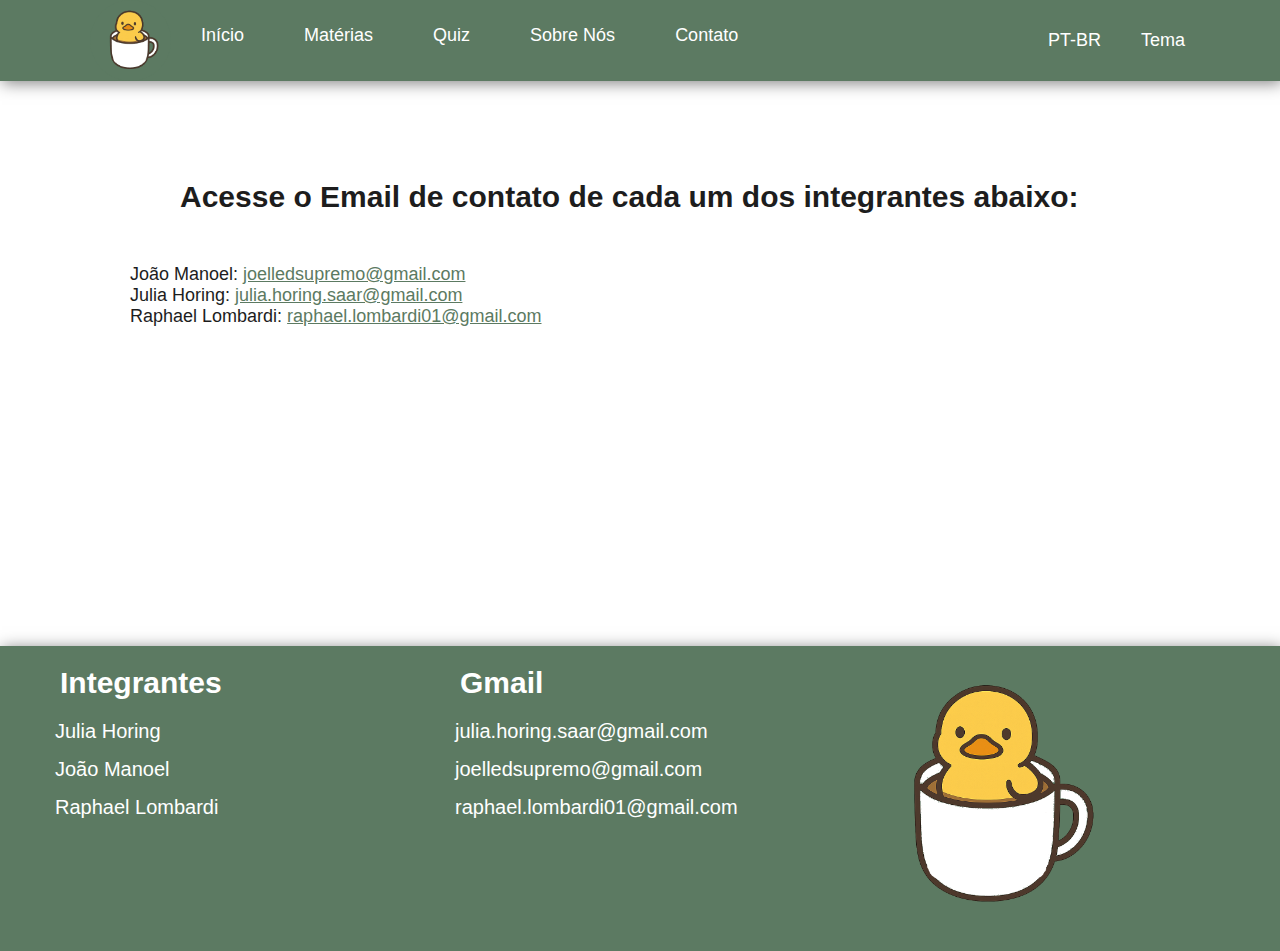
<file: contatos.html>
<!DOCTYPE html>
<html lang="en">
  <head>
    <meta charset="UTF-8" />
    <meta name="viewport" content="width=device-width, initial-scale=1.0" />
    <title>Duck Coffee Community</title>
    <link rel="stylesheet" href="css/style.css" />
    <link rel="icon" href="imagens/pato-em-pe.png">
  </head>
  <body>
    <div class="container">
      <header>
        <div class="header-container">
          <div class="header-container-content">
            <img id="patx" src="imagens/patx.png" alt="patx" />
            <div class="menu">
              <ul class="nav">
                <li class="menu-item"><a href="index.html" id="hmenuitem1">Início</a></li>
                <li class="menu-item"><a href="materias.html" id="hmenuitem2">Matérias</a></li>
                <li class="menu-item"><a href="quiz.html" id="hmenuitem3">Quiz</a></li>
                <li class="menu-item"><a href="sobreNos.html" id="hmenuitem4">Sobre Nós</a></li>
                <li class="menu-item"><a href="contatos.html" id="hmenuitem5">Contato</a></li>
              </ul>
              <ul class="options">
                <li class="menu-item"><button id="swap">PT-BR</button></li>
                <li class="modo-escuro"><button id="theme" >Tema</button></li>
              </ul>
            </div>
          </div>
        </div>
      </header>
      <div class="main-content">
        <main>
          <section class="commom-writing-content">
            <h2 class="sla" id="p68">Acesse o Email de contato de cada um dos integrantes abaixo:</h2>
            <div>
              <span>João Manoel: </span><a href="mailto:joelledsupremo">joelledsupremo@gmail.com</a>
              <br>
              <span>Julia Horing: </span><a href="mailto:julia.horing.saar@gmail.com">julia.horing.saar@gmail.com</a>
              <br>
              <span>Raphael Lombardi: </span><a href="mailto:raphael.lombardi01@gmail.com">raphael.lombardi01@gmail.com</a>
              <br><br><br><br><br><br><br><br><br><br>
            </div>
          </section>
        </main>
      </div>
      <footer>
        <div class="footer-conteiner">
            <div class="footer-content">
              <h2>Integrantes</h2>
              <ul>
                <li>Julia Horing</li>
                <li>João Manoel</li>
                <li>Raphael Lombardi</li>
              </ul>
            </div>
            <div class="footer-content">
              <h2>Gmail</h2>
              <ul>
                <li>julia.horing.saar@gmail.com</li>
                <li>joelledsupremo@gmail.com</li>
                <li>raphael.lombardi01@gmail.com</li>
              </ul>
            </div>
            <div class="footer-content">
              <img src="imagens/patx.png" alt="pato">
            </div>
        </div>
      </footer>
    </div>
    <script src="js/contato.js"></script>
    <script src="js/tema.js"></script>
  </body>
</html>
</file>
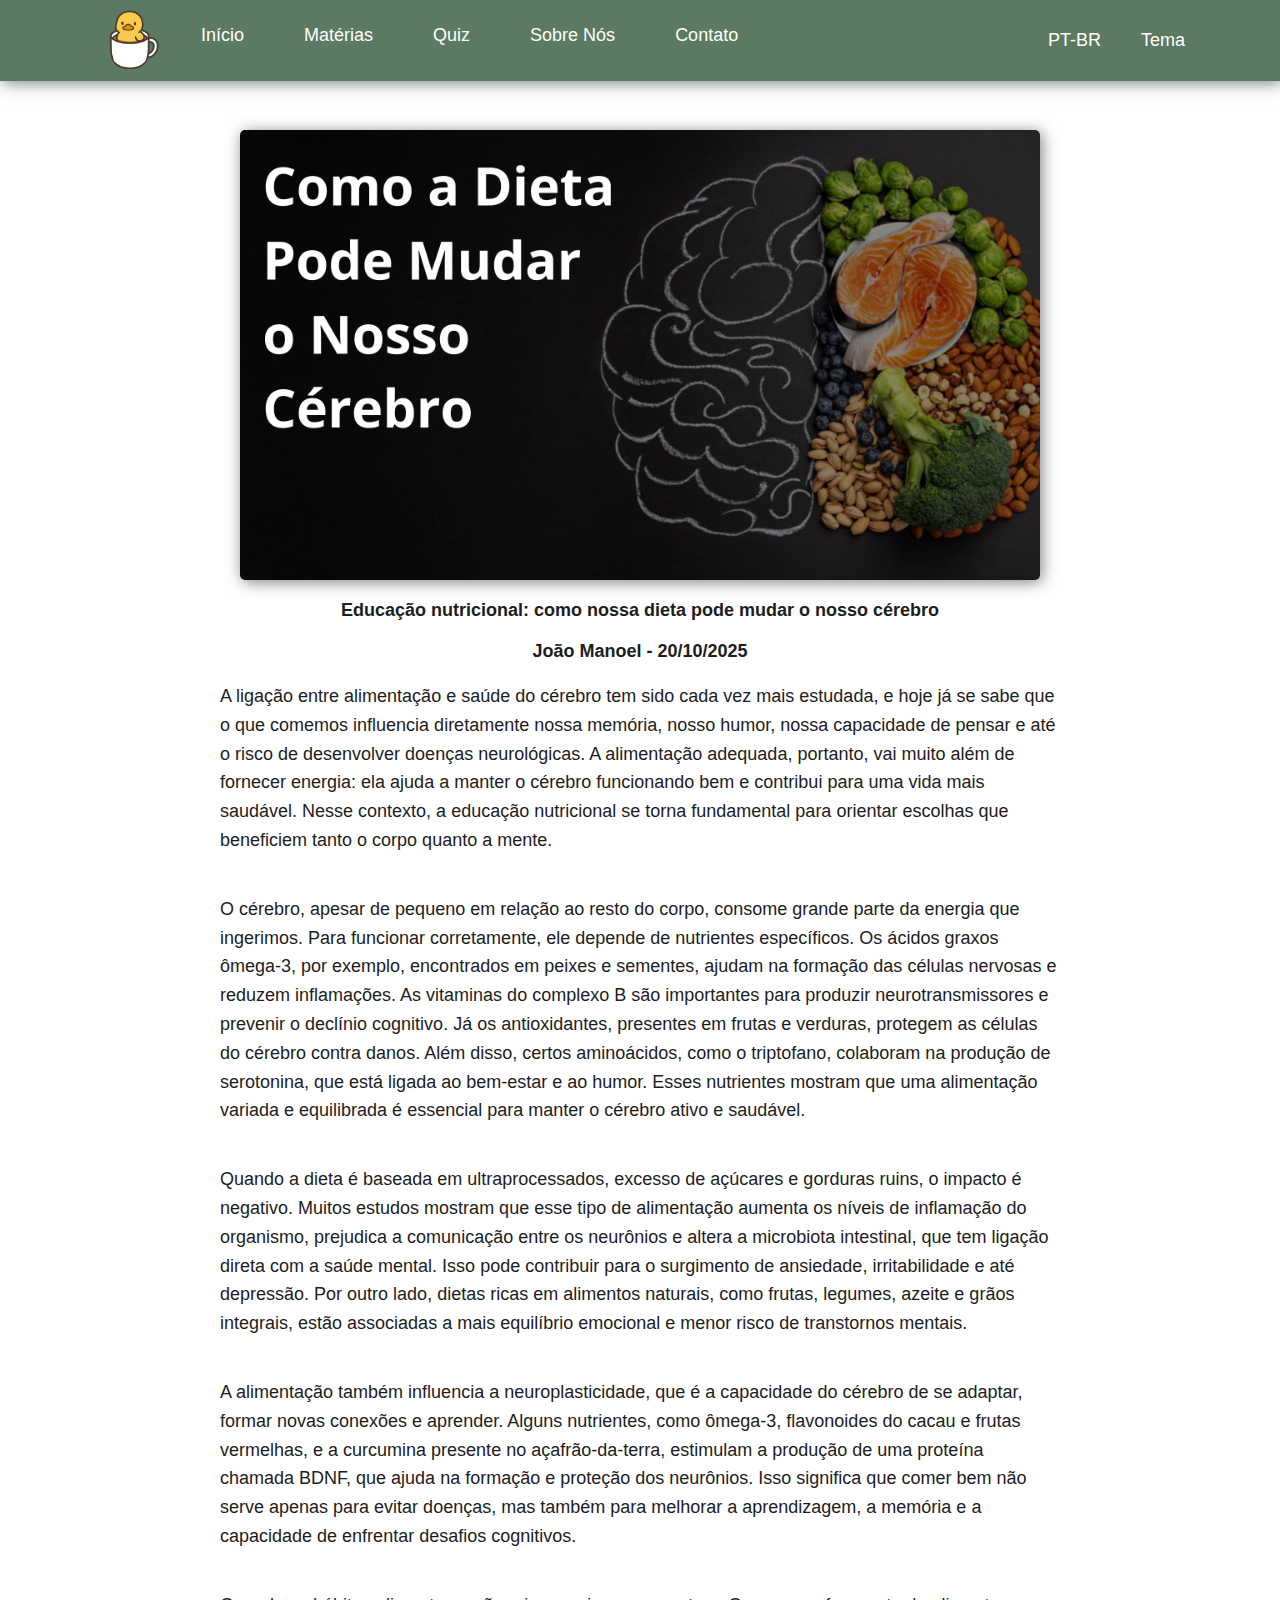
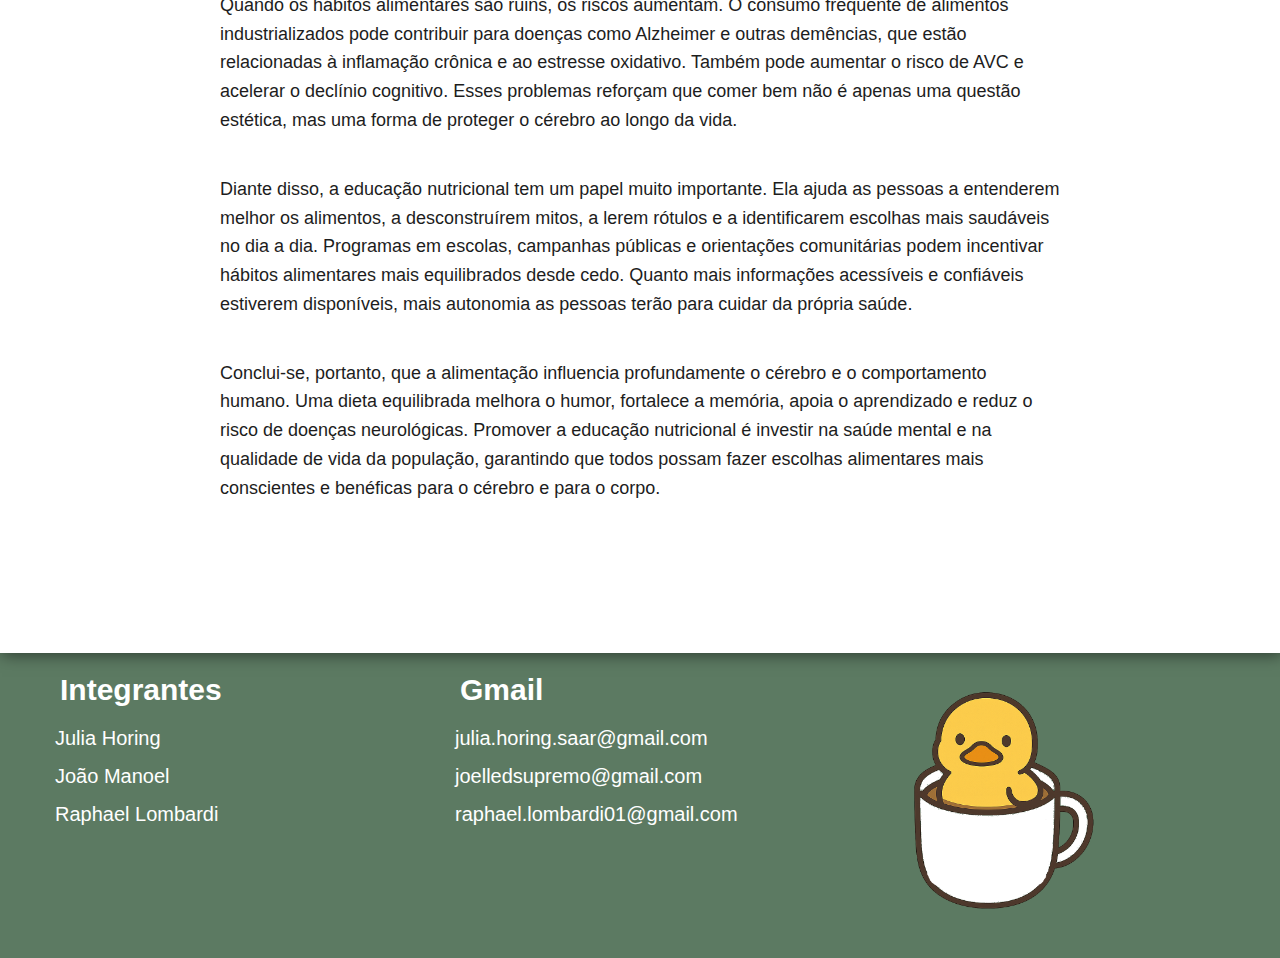
<file: m3.html>
<!DOCTYPE html>
<html lang="en">
  <head>
    <meta charset="UTF-8" />
    <meta name="viewport" content="width=device-width, initial-scale=1.0" />
    <title>Duck Coffee Community</title>
    <link rel="stylesheet" href="css/style.css" />
    <link rel="icon" href="imagens/pato-em-pe.png">
  </head>
  <body>
    <div class="container">
      <header>
        <div class="header-container">
          <div class="header-container-content">
            <img id="patx" src="imagens/patx.png" alt="patx" />
            <div class="menu">
              <ul class="nav">
                <li class="menu-item"><a href="index.html" id="hmenuitem1">Início</a></li>
                <li class="menu-item"><a href="materias.html" id="hmenuitem2">Matérias</a></li>
                <li class="menu-item"><a href="quiz.html" id="hmenuitem3">Quiz</a></li>
                <li class="menu-item"><a href="sobreNos.html" id="hmenuitem4">Sobre Nós</a></li>
                <li class="menu-item"><a href="contatos.html" id="hmenuitem5">Contato</a></li>
              </ul>
              <ul class="options">
                <li class="menu-item"><button id="swap">PT-BR</button></li>
                <li class="modo-escuro"><button id="theme" >Tema</button></li>
              </ul>
            </div>
          </div>
        </div>
      </header>
      <main>
        <div class="main-content">
        <section class="commom-writing-content" id="article-content">
          <div class="abertura">
            <div class="imagem-inicial">
              <img src="imagens/Como Nossa Dieta Pode Mudar o Nosso Cérebro.png" alt="Capa">
            </div>
            <h1 id="p1">Educação nutricional: como nossa dieta pode mudar o nosso cérebro</h1>
            <h3 id="p2">João Manoel - 20/10/2025</h3>
            </div>
            <p id="p3">A ligação entre alimentação e saúde do cérebro tem sido cada vez mais estudada, e hoje já se sabe que o que comemos influencia diretamente nossa memória, nosso humor, nossa capacidade de pensar e até o risco de desenvolver doenças neurológicas. A alimentação adequada, portanto, vai muito além de fornecer energia: ela ajuda a manter o cérebro funcionando bem e contribui para uma vida mais saudável. Nesse contexto, a educação nutricional se torna fundamental para orientar escolhas que beneficiem tanto o corpo quanto a mente.</p>
            <p id="p4">O cérebro, apesar de pequeno em relação ao resto do corpo, consome grande parte da energia que ingerimos. Para funcionar corretamente, ele depende de nutrientes específicos. Os ácidos graxos ômega-3, por exemplo, encontrados em peixes e sementes, ajudam na formação das células nervosas e reduzem inflamações. As vitaminas do complexo B são importantes para produzir neurotransmissores e prevenir o declínio cognitivo. Já os antioxidantes, presentes em frutas e verduras, protegem as células do cérebro contra danos. Além disso, certos aminoácidos, como o triptofano, colaboram na produção de serotonina, que está ligada ao bem-estar e ao humor. Esses nutrientes mostram que uma alimentação variada e equilibrada é essencial para manter o cérebro ativo e saudável.</p>
            <p id="p5">Quando a dieta é baseada em ultraprocessados, excesso de açúcares e gorduras ruins, o impacto é negativo. Muitos estudos mostram que esse tipo de alimentação aumenta os níveis de inflamação do organismo, prejudica a comunicação entre os neurônios e altera a microbiota intestinal, que tem ligação direta com a saúde mental. Isso pode contribuir para o surgimento de ansiedade, irritabilidade e até depressão. Por outro lado, dietas ricas em alimentos naturais, como frutas, legumes, azeite e grãos integrais, estão associadas a mais equilíbrio emocional e menor risco de transtornos mentais.</p>
            <p id="p6">A alimentação também influencia a neuroplasticidade, que é a capacidade do cérebro de se adaptar, formar novas conexões e aprender. Alguns nutrientes, como ômega-3, flavonoides do cacau e frutas vermelhas, e a curcumina presente no açafrão-da-terra, estimulam a produção de uma proteína chamada BDNF, que ajuda na formação e proteção dos neurônios. Isso significa que comer bem não serve apenas para evitar doenças, mas também para melhorar a aprendizagem, a memória e a capacidade de enfrentar desafios cognitivos.</p>
            <p id="p7">Quando os hábitos alimentares são ruins, os riscos aumentam. O consumo frequente de alimentos industrializados pode contribuir para doenças como Alzheimer e outras demências, que estão relacionadas à inflamação crônica e ao estresse oxidativo. Também pode aumentar o risco de AVC e acelerar o declínio cognitivo. Esses problemas reforçam que comer bem não é apenas uma questão estética, mas uma forma de proteger o cérebro ao longo da vida.</p>
            <p id="p8">Diante disso, a educação nutricional tem um papel muito importante. Ela ajuda as pessoas a entenderem melhor os alimentos, a desconstruírem mitos, a lerem rótulos e a identificarem escolhas mais saudáveis no dia a dia. Programas em escolas, campanhas públicas e orientações comunitárias podem incentivar hábitos alimentares mais equilibrados desde cedo. Quanto mais informações acessíveis e confiáveis estiverem disponíveis, mais autonomia as pessoas terão para cuidar da própria saúde.</p>
            <p id="p9">Conclui-se, portanto, que a alimentação influencia profundamente o cérebro e o comportamento humano. Uma dieta equilibrada melhora o humor, fortalece a memória, apoia o aprendizado e reduz o risco de doenças neurológicas. Promover a educação nutricional é investir na saúde mental e na qualidade de vida da população, garantindo que todos possam fazer escolhas alimentares mais conscientes e benéficas para o cérebro e para o corpo.</p>
        </section>
        </div>
      </main>
      </div>
      <footer>
        <div class="footer-conteiner">
            <div class="footer-content">
              <h2>Integrantes</h2>
              <ul>
                <li>Julia Horing</li>
                <li>João Manoel</li>
                <li>Raphael Lombardi</li>
              </ul>
            </div>
            <div class="footer-content">
              <h2>Gmail</h2>
              <ul>
                <li>julia.horing.saar@gmail.com</li>
                <li>joelledsupremo@gmail.com</li>
                <li>raphael.lombardi01@gmail.com</li>
              </ul>
            </div>
            <div class="footer-content">
              <img src="imagens/patx.png" alt="pato">
            </div>
        </div>
      </footer>
    </div>
    <script src="js/m3.js"></script>
    <script src="js/tema.js"></script>
  </body>
</html>
</file>
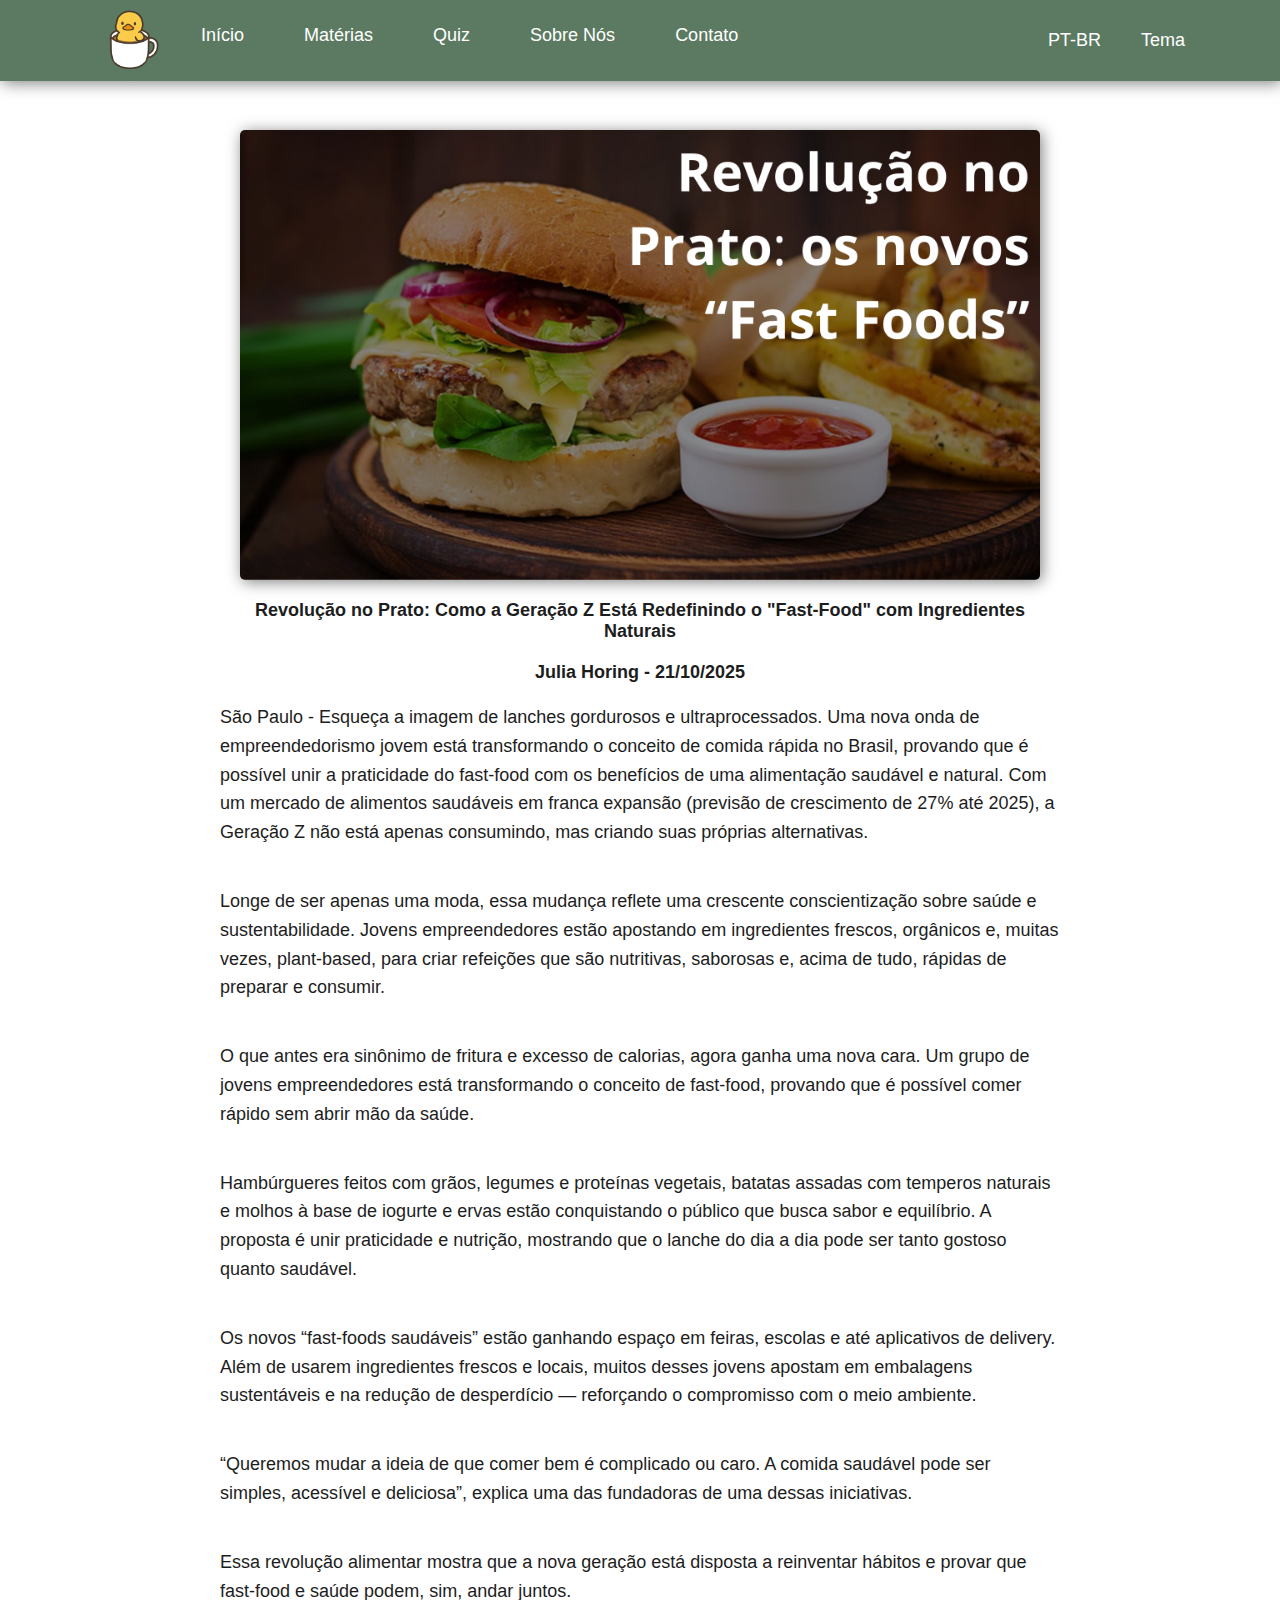
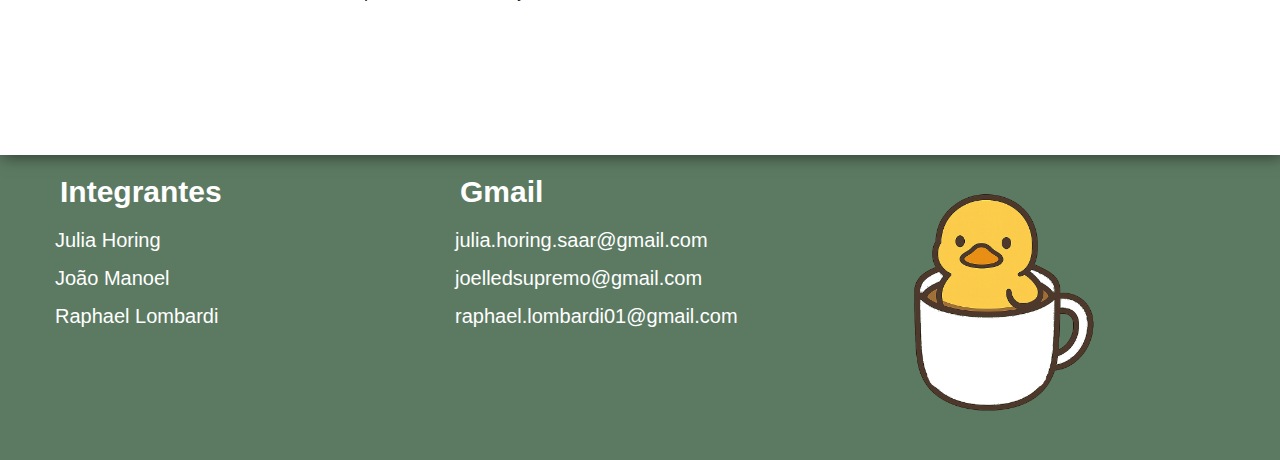
<file: m4.html>
<!DOCTYPE html>
<html lang="en">
  <head>
    <meta charset="UTF-8" />
    <meta name="viewport" content="width=device-width, initial-scale=1.0" />
    <title>Duck Coffee Community</title>
    <link rel="stylesheet" href="css/style.css" />
    <link rel="icon" href="imagens/pato-em-pe.png">
  </head>
  <body>
    <div class="container">
      <header>
        <div class="header-container">
          <div class="header-container-content">
            <img id="patx" src="imagens/patx.png" alt="patx" />
            <div class="menu">
              <ul class="nav">
                <li class="menu-item"><a href="index.html" id="hmenuitem1">Início</a></li>
                <li class="menu-item"><a href="materias.html" id="hmenuitem2">Matérias</a></li>
                <li class="menu-item"><a href="quiz.html" id="hmenuitem3">Quiz</a></li>
                <li class="menu-item"><a href="sobreNos.html" id="hmenuitem4">Sobre Nós</a></li>
                <li class="menu-item"><a href="contatos.html" id="hmenuitem5">Contato</a></li>
              </ul>
              <ul class="options">
                <li class="menu-item"><button id="swap">PT-BR</button></li>
                <li class="modo-escuro"><button id="theme" >Tema</button></li>
              </ul>
            </div>
          </div>
        </div>
      </header>
      <main>
        <div class="main-content">
        <section class="commom-writing-content" id="article-content">
            <div class="abertura">
                <div class="imagem-inicial">
                    <img src="imagens/Revolução no Prato.png" alt="Capa">
                </div>
                <h1 id="p1">Revolução no Prato: Como a Geração Z Está Redefinindo o "Fast-Food" com Ingredientes Naturais</h1>
                <h3 id="p2">Julia Horing - 21/10/2025</h3>
            </div>
            <p id="p3">São Paulo - Esqueça a imagem de lanches gordurosos e ultraprocessados. Uma nova onda de empreendedorismo jovem está transformando o conceito de comida rápida no Brasil, provando que é possível unir a praticidade do fast-food com os benefícios de uma alimentação saudável e natural. Com um mercado de alimentos saudáveis em franca expansão (previsão de crescimento de 27% até 2025), a Geração Z não está apenas consumindo, mas criando suas próprias alternativas.</p>
            <p id="p4">Longe de ser apenas uma moda, essa mudança reflete uma crescente conscientização sobre saúde e sustentabilidade. Jovens empreendedores estão apostando em ingredientes frescos, orgânicos e, muitas vezes, plant-based, para criar refeições que são nutritivas, saborosas e, acima de tudo, rápidas de preparar e consumir.</p>
            <p id="p5">O que antes era sinônimo de fritura e excesso de calorias, agora ganha uma nova cara. Um grupo de jovens empreendedores está transformando o conceito de fast-food, provando que é possível comer rápido sem abrir mão da saúde.</p>
            <p id="p6">Hambúrgueres feitos com grãos, legumes e proteínas vegetais, batatas assadas com temperos naturais e molhos à base de iogurte e ervas estão conquistando o público que busca sabor e equilíbrio. A proposta é unir praticidade e nutrição, mostrando que o lanche do dia a dia pode ser tanto gostoso quanto saudável.</p>
            <p id="p7">Os novos “fast-foods saudáveis” estão ganhando espaço em feiras, escolas e até aplicativos de delivery. Além de usarem ingredientes frescos e locais, muitos desses jovens apostam em embalagens sustentáveis e na redução de desperdício — reforçando o compromisso com o meio ambiente.</p>
            <p id="p8">“Queremos mudar a ideia de que comer bem é complicado ou caro. A comida saudável pode ser simples, acessível e deliciosa”, explica uma das fundadoras de uma dessas iniciativas.</p>
            <p id="p9">Essa revolução alimentar mostra que a nova geração está disposta a reinventar hábitos e provar que fast-food e saúde podem, sim, andar juntos.</p>
        </section>
        </div>
      </main>
      </div>
      <footer>
        <div class="footer-conteiner">
            <div class="footer-content">
              <h2>Integrantes</h2>
              <ul>
                <li>Julia Horing</li>
                <li>João Manoel</li>
                <li>Raphael Lombardi</li>
              </ul>
            </div>
            <div class="footer-content">
              <h2>Gmail</h2>
              <ul>
                <li>julia.horing.saar@gmail.com</li>
                <li>joelledsupremo@gmail.com</li>
                <li>raphael.lombardi01@gmail.com</li>
              </ul>
            </div>
            <div class="footer-content">
              <img src="imagens/patx.png" alt="pato">
            </div>
        </div>
      </footer>
    </div>
    <script src="js/m4.js"></script>
    <script src="js/tema.js"></script>
  </body>
</html>
</file>
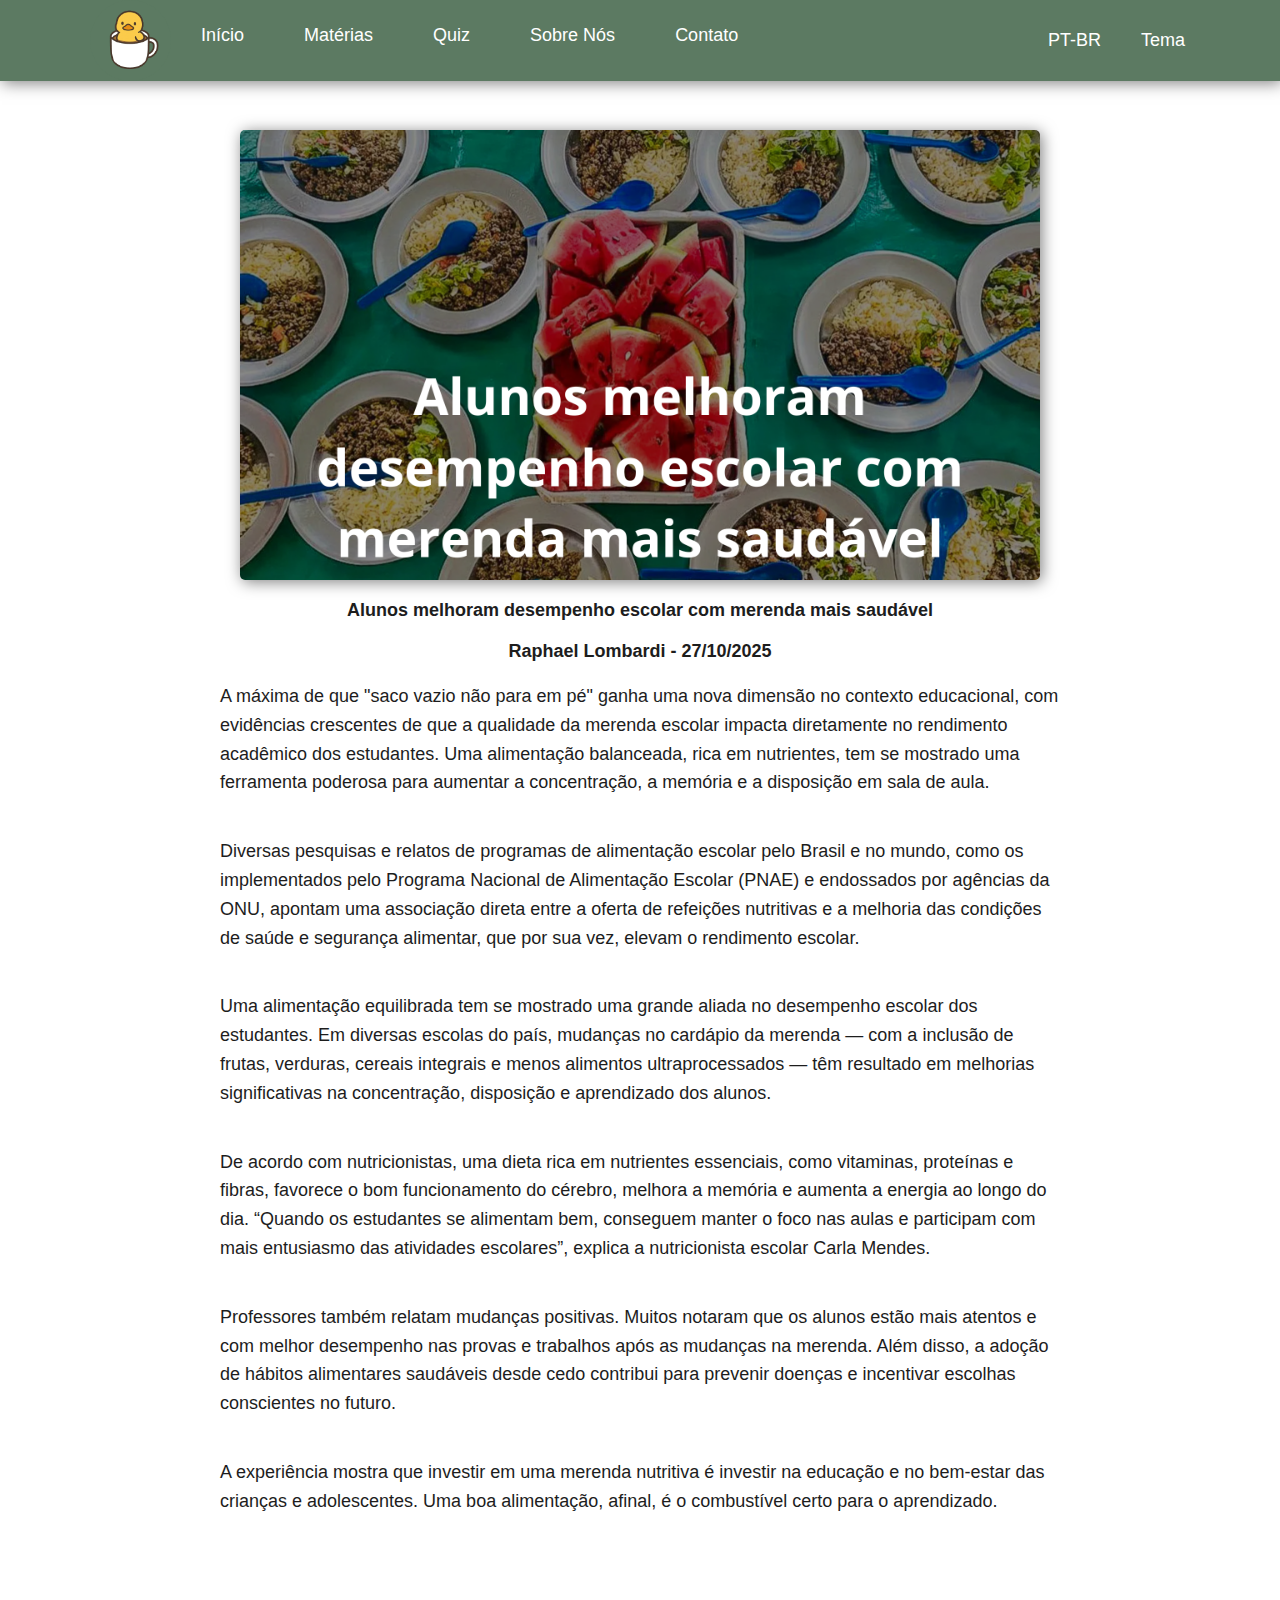
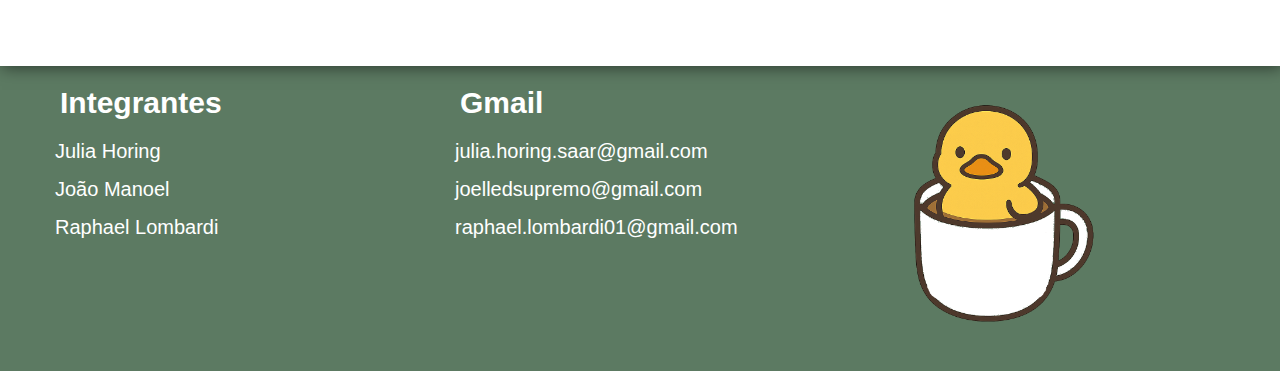
<file: m5.html>
<!DOCTYPE html>
<html lang="en">
  <head>
    <meta charset="UTF-8" />
    <meta name="viewport" content="width=device-width, initial-scale=1.0" />
    <title>Duck Coffee Community</title>
    <link rel="stylesheet" href="css/style.css" />
    <link rel="icon" href="imagens/pato-em-pe.png">
  </head>
  <body>
    <div class="container">
      <header>
        <div class="header-container">
          <div class="header-container-content">
            <img id="patx" src="imagens/patx.png" alt="patx" />
            <div class="menu">
              <ul class="nav">
                <li class="menu-item"><a href="index.html" id="hmenuitem1">Início</a></li>
                <li class="menu-item"><a href="materias.html" id="hmenuitem2">Matérias</a></li>
                <li class="menu-item"><a href="quiz.html" id="hmenuitem3">Quiz</a></li>
                <li class="menu-item"><a href="sobreNos.html" id="hmenuitem4">Sobre Nós</a></li>
                <li class="menu-item"><a href="contatos.html" id="hmenuitem5">Contato</a></li>
              </ul>
              <ul class="options">
                <li class="menu-item"><button id="swap">PT-BR</button></li>
                <li class="modo-escuro"><button id="theme" >Tema</button></li>
              </ul>
            </div>
          </div>
        </div>
      </header>
      <main>
        <div class="main-content">
        <section class="commom-writing-content" id="article-content">
            <div class="abertura">
                <div class="imagem-inicial">
                    <img src="imagens/Alunos melhoram desempenho.png" alt="Capa">
                </div>
                <h1 id="p1">Alunos melhoram desempenho escolar com merenda mais saudável</h1>
                <h3 id="p2">Raphael Lombardi - 27/10/2025</h3>
            </div>
            <p id="p3">A máxima de que "saco vazio não para em pé" ganha uma nova dimensão no contexto educacional, com evidências crescentes de que a qualidade da merenda escolar impacta diretamente no rendimento acadêmico dos estudantes. Uma alimentação balanceada, rica em nutrientes, tem se mostrado uma ferramenta poderosa para aumentar a concentração, a memória e a disposição em sala de aula.</p>
            <p id="p4">Diversas pesquisas e relatos de programas de alimentação escolar pelo Brasil e no mundo, como os implementados pelo Programa Nacional de Alimentação Escolar (PNAE) e endossados por agências da ONU, apontam uma associação direta entre a oferta de refeições nutritivas e a melhoria das condições de saúde e segurança alimentar, que por sua vez, elevam o rendimento escolar.</p>
            <p id="p5">Uma alimentação equilibrada tem se mostrado uma grande aliada no desempenho escolar dos estudantes. Em diversas escolas do país, mudanças no cardápio da merenda — com a inclusão de frutas, verduras, cereais integrais e menos alimentos ultraprocessados — têm resultado em melhorias significativas na concentração, disposição e aprendizado dos alunos.</p>
            <p id="p6">De acordo com nutricionistas, uma dieta rica em nutrientes essenciais, como vitaminas, proteínas e fibras, favorece o bom funcionamento do cérebro, melhora a memória e aumenta a energia ao longo do dia. “Quando os estudantes se alimentam bem, conseguem manter o foco nas aulas e participam com mais entusiasmo das atividades escolares”, explica a nutricionista escolar Carla Mendes.</p>
            <p id="p7">Professores também relatam mudanças positivas. Muitos notaram que os alunos estão mais atentos e com melhor desempenho nas provas e trabalhos após as mudanças na merenda. Além disso, a adoção de hábitos alimentares saudáveis desde cedo contribui para prevenir doenças e incentivar escolhas conscientes no futuro.</p>
            <p id="p8">A experiência mostra que investir em uma merenda nutritiva é investir na educação e no bem-estar das crianças e adolescentes. Uma boa alimentação, afinal, é o combustível certo para o aprendizado.</p>
        </section>
        </div>
      </main>
      </div>
      <footer>
        <div class="footer-conteiner">
            <div class="footer-content">
              <h2>Integrantes</h2>
              <ul>
                <li>Julia Horing</li>
                <li>João Manoel</li>
                <li>Raphael Lombardi</li>
              </ul>
            </div>
            <div class="footer-content">
              <h2>Gmail</h2>
              <ul>
                <li>julia.horing.saar@gmail.com</li>
                <li>joelledsupremo@gmail.com</li>
                <li>raphael.lombardi01@gmail.com</li>
              </ul>
            </div>
            <div class="footer-content">
              <img src="imagens/patx.png" alt="pato">
            </div>
        </div>
      </footer>
    </div>
    <script src="js/m5.js"></script>
    <script src="js/tema.js"></script>
  </body>
</html>
</file>
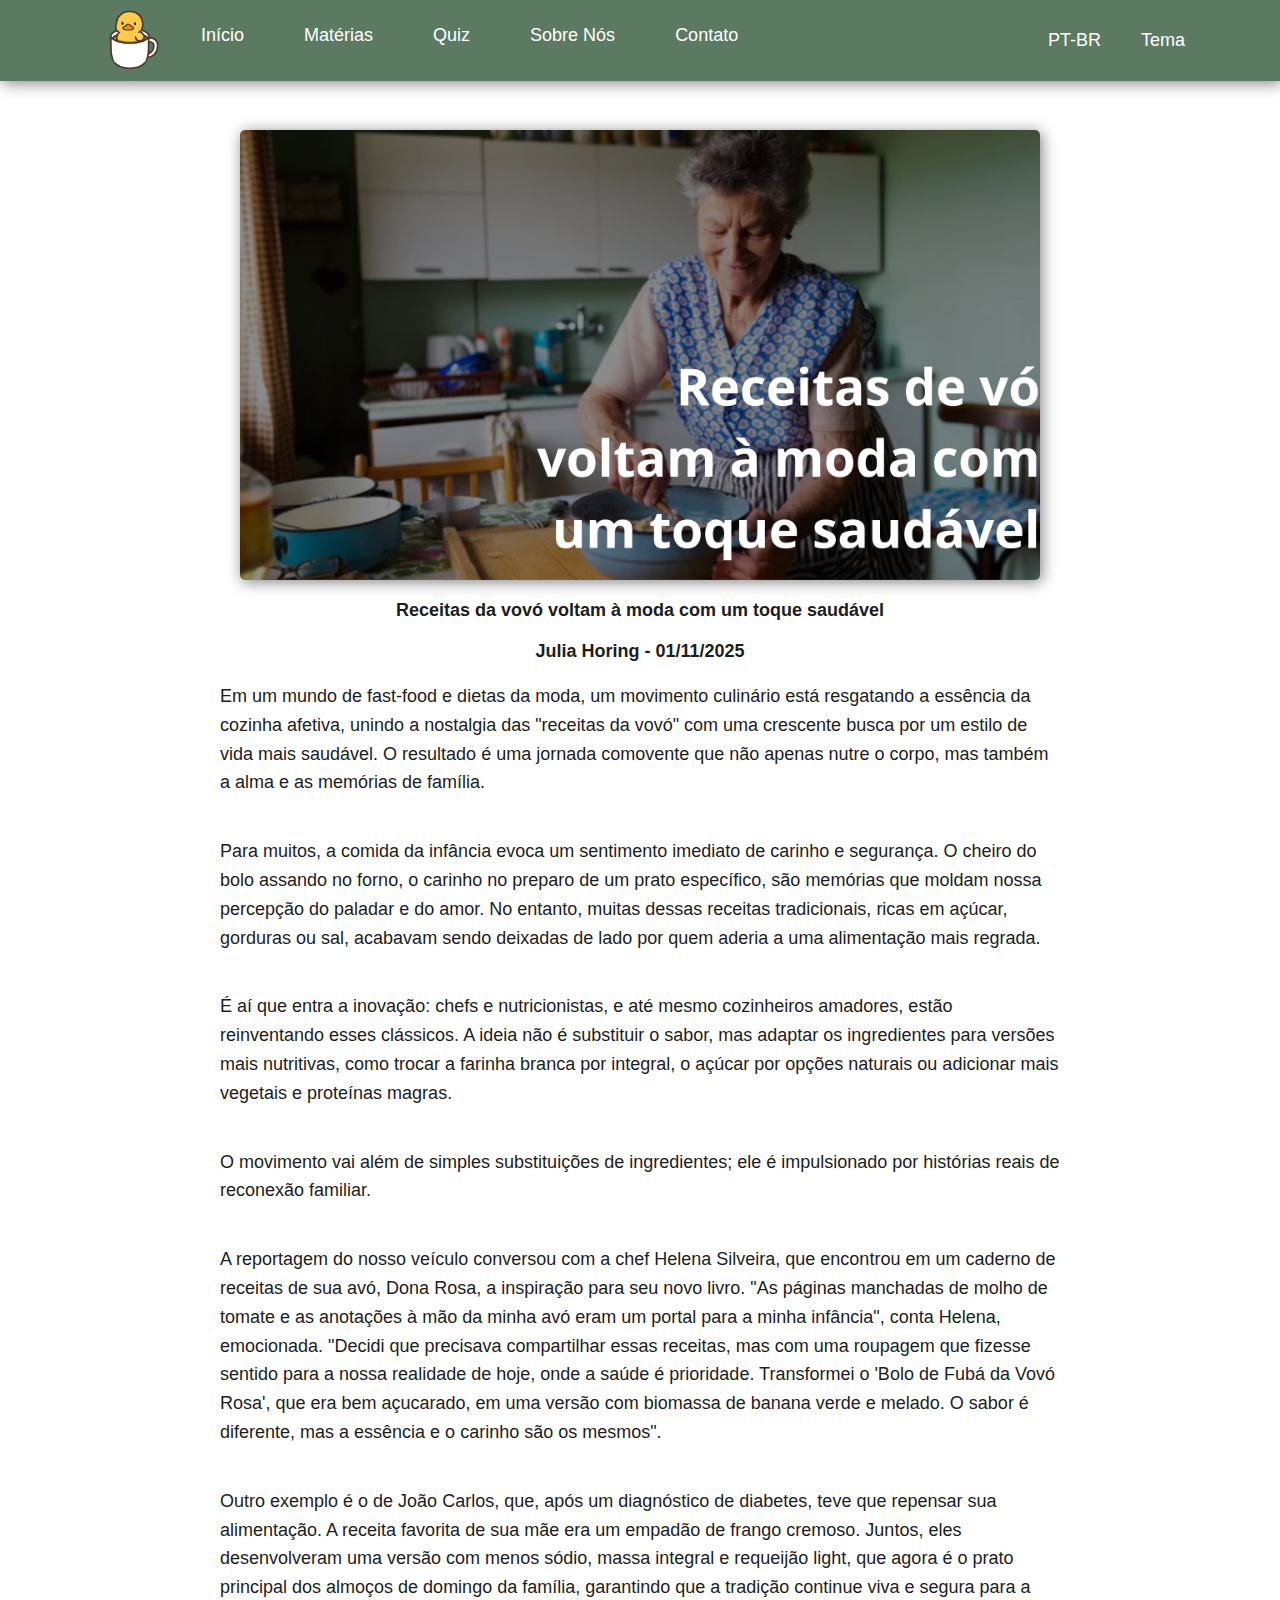
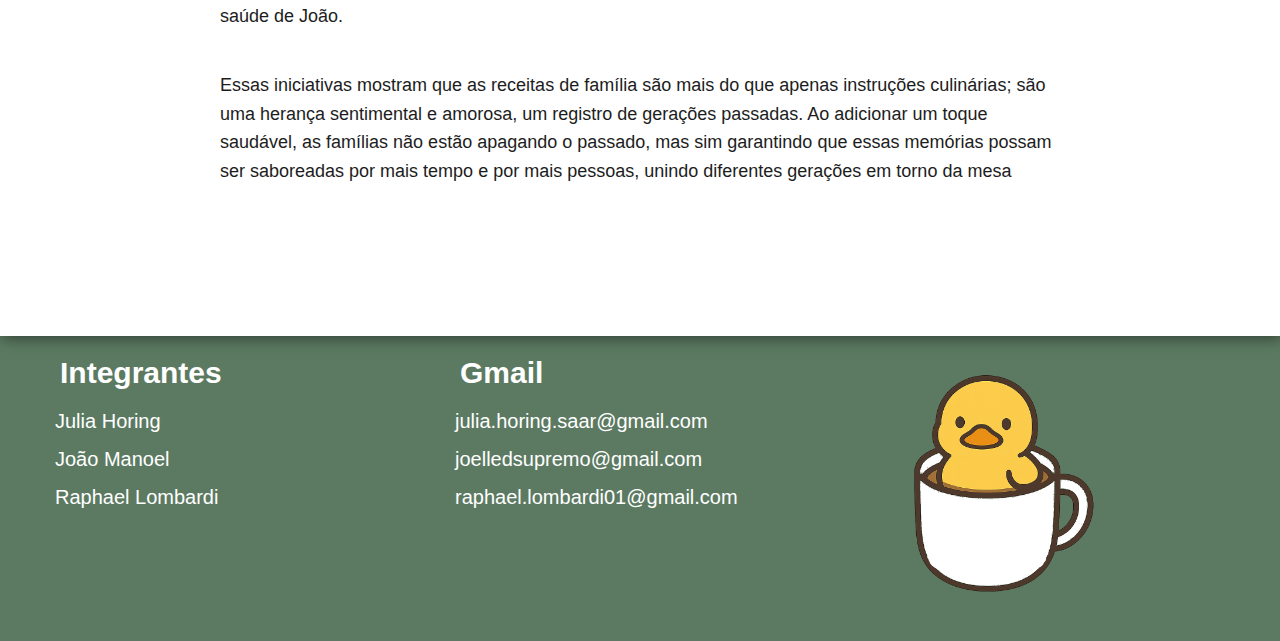
<file: m6.html>
<!DOCTYPE html>
<html lang="en">
  <head>
    <meta charset="UTF-8" />
    <meta name="viewport" content="width=device-width, initial-scale=1.0" />
    <title>Duck Coffee Community</title>
    <link rel="stylesheet" href="css/style.css" />
    <link rel="icon" href="imagens/pato-em-pe.png">
  </head>
  <body>
    <div class="container">
      <header>
        <div class="header-container">
          <div class="header-container-content">
            <img id="patx" src="imagens/patx.png" alt="patx" />
            <div class="menu">
              <ul class="nav">
                <li class="menu-item"><a href="index.html" id="hmenuitem1">Início</a></li>
                <li class="menu-item"><a href="materias.html" id="hmenuitem2">Matérias</a></li>
                <li class="menu-item"><a href="quiz.html" id="hmenuitem3">Quiz</a></li>
                <li class="menu-item"><a href="sobreNos.html" id="hmenuitem4">Sobre Nós</a></li>
                <li class="menu-item"><a href="contatos.html" id="hmenuitem5">Contato</a></li>
              </ul>
              <ul class="options">
                <li class="menu-item"><button id="swap">PT-BR</button></li>
                <li class="modo-escuro"><button id="theme" >Tema</button></li>
              </ul>
            </div>
          </div>
        </div>
      </header>
      <main>
        <div class="main-content">
        <section class="commom-writing-content" id="article-content">
            <div class="abertura">
                <div class="imagem-inicial">
                    <img src="imagens/Receitas de vó.png" alt="Capa">
                </div>
                <h1 id="p1">Receitas da vovó voltam à moda com um toque saudável</h1>
                <h3 id="p2">Julia Horing - 01/11/2025</h3>
            </div>
            <p id="p3">Em um mundo de fast-food e dietas da moda, um movimento culinário está resgatando a essência da cozinha afetiva, unindo a nostalgia das "receitas da vovó" com uma crescente busca por um estilo de vida mais saudável. O resultado é uma jornada comovente que não apenas nutre o corpo, mas também a alma e as memórias de família.</p>
            <p id="p4">Para muitos, a comida da infância evoca um sentimento imediato de carinho e segurança. O cheiro do bolo assando no forno, o carinho no preparo de um prato específico, são memórias que moldam nossa percepção do paladar e do amor. No entanto, muitas dessas receitas tradicionais, ricas em açúcar, gorduras ou sal, acabavam sendo deixadas de lado por quem aderia a uma alimentação mais regrada.</p>
            <p id="p5">É aí que entra a inovação: chefs e nutricionistas, e até mesmo cozinheiros amadores, estão reinventando esses clássicos. A ideia não é substituir o sabor, mas adaptar os ingredientes para versões mais nutritivas, como trocar a farinha branca por integral, o açúcar por opções naturais ou adicionar mais vegetais e proteínas magras.</p>
            <p id="p6">O movimento vai além de simples substituições de ingredientes; ele é impulsionado por histórias reais de reconexão familiar.</p>
            <p>A reportagem do nosso veículo conversou com a chef Helena Silveira, que encontrou em um caderno de receitas de sua avó, Dona Rosa, a inspiração para seu novo livro. "As páginas manchadas de molho de tomate e as anotações à mão da minha avó eram um portal para a minha infância", conta Helena, emocionada. "Decidi que precisava compartilhar essas receitas, mas com uma roupagem que fizesse sentido para a nossa realidade de hoje, onde a saúde é prioridade. Transformei o 'Bolo de Fubá da Vovó Rosa', que era bem açucarado, em uma versão com biomassa de banana verde e melado. O sabor é diferente, mas a essência e o carinho são os mesmos".</p>
            <p id="p7">Outro exemplo é o de João Carlos, que, após um diagnóstico de diabetes, teve que repensar sua alimentação. A receita favorita de sua mãe era um empadão de frango cremoso. Juntos, eles desenvolveram uma versão com menos sódio, massa integral e requeijão light, que agora é o prato principal dos almoços de domingo da família, garantindo que a tradição continue viva e segura para a saúde de João.</p>
            <p id="p8">Essas iniciativas mostram que as receitas de família são mais do que apenas instruções culinárias; são uma herança sentimental e amorosa, um registro de gerações passadas. Ao adicionar um toque saudável, as famílias não estão apagando o passado, mas sim garantindo que essas memórias possam ser saboreadas por mais tempo e por mais pessoas, unindo diferentes gerações em torno da mesa</p>
        </section>
        </div>
      </main>
      </div>
      <footer>
        <div class="footer-conteiner">
            <div class="footer-content">
              <h2>Integrantes</h2>
              <ul>
                <li>Julia Horing</li>
                <li>João Manoel</li>
                <li>Raphael Lombardi</li>
              </ul>
            </div>
            <div class="footer-content">
              <h2>Gmail</h2>
              <ul>
                <li>julia.horing.saar@gmail.com</li>
                <li>joelledsupremo@gmail.com</li>
                <li>raphael.lombardi01@gmail.com</li>
              </ul>
            </div>
            <div class="footer-content">
              <img src="imagens/patx.png" alt="pato">
            </div>
        </div>
      </footer>
    </div>
    <script src="js/m6.js"></script>
    <script src="js/tema.js"></script>
  </body>
</html>
</file>
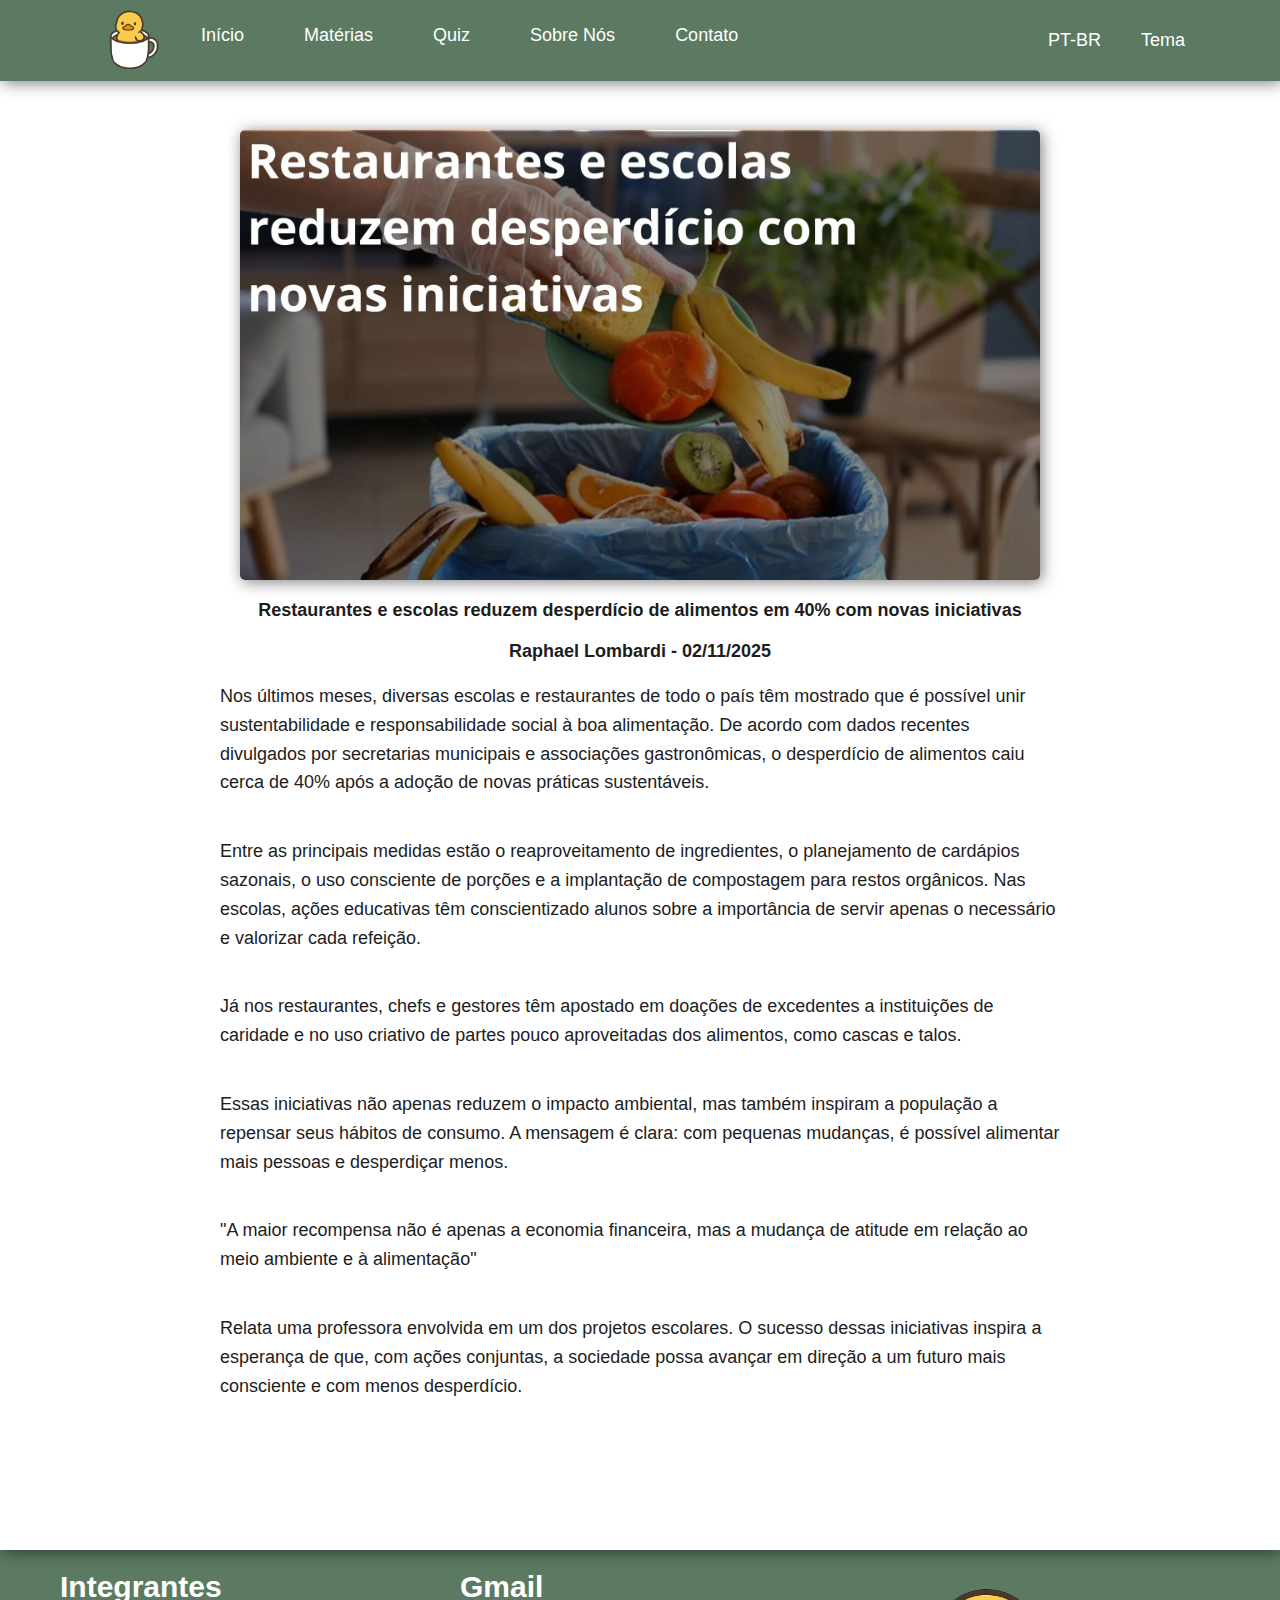
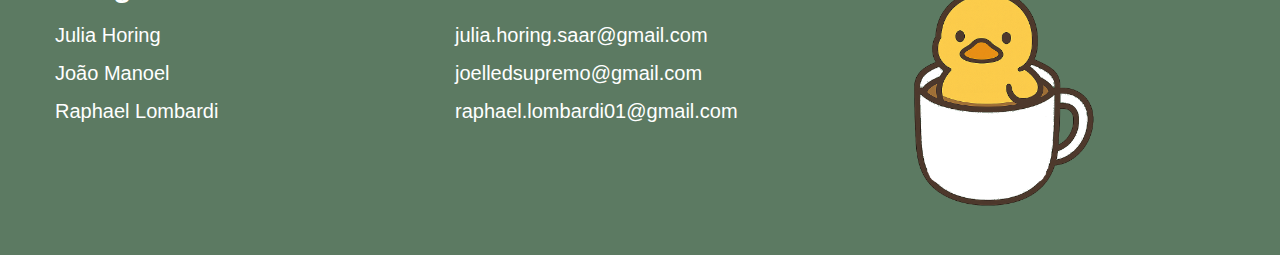
<file: m7.html>
<!DOCTYPE html>
<html lang="en">
  <head>
    <meta charset="UTF-8" />
    <meta name="viewport" content="width=device-width, initial-scale=1.0" />
    <title>Duck Coffee Community</title>
    <link rel="stylesheet" href="css/style.css" />
    <link rel="icon" href="imagens/pato-em-pe.png">
  </head>
  <body>
    <div class="container">
      <header>
        <div class="header-container">
          <div class="header-container-content">
            <img id="patx" src="imagens/patx.png" alt="patx" />
            <div class="menu">
              <ul class="nav">
                <li class="menu-item"><a href="index.html" id="hmenuitem1">Início</a></li>
                <li class="menu-item"><a href="materias.html" id="hmenuitem2">Matérias</a></li>
                <li class="menu-item"><a href="quiz.html" id="hmenuitem3">Quiz</a></li>
                <li class="menu-item"><a href="sobreNos.html" id="hmenuitem4">Sobre Nós</a></li>
                <li class="menu-item"><a href="contatos.html" id="hmenuitem5">Contato</a></li>
              </ul>
              <ul class="options">
                <li class="menu-item"><button id="swap">PT-BR</button></li>
                <li class="modo-escuro"><button id="theme" >Tema</button></li>
              </ul>
            </div>
          </div>
        </div>
      </header>
      <main>
        <div class="main-content">
        <section class="commom-writing-content" id="article-content">
            <div class="abertura">
                <div class="imagem-inicial">
                  <img src="imagens/Restaurantes e escolas reduzem desperdício.jpg" alt="Capa">
                </div>
                <h1 id="p1">Restaurantes e escolas reduzem desperdício de alimentos em 40% com novas iniciativas</h1>
                <h3 id="p2">Raphael Lombardi - 02/11/2025</h3>
            </div>
            <p id="p3">Nos últimos meses, diversas escolas e restaurantes de todo o país têm mostrado que é possível unir sustentabilidade e responsabilidade social à boa alimentação. De acordo com dados recentes divulgados por secretarias municipais e associações gastronômicas, o desperdício de alimentos caiu cerca de 40% após a adoção de novas práticas sustentáveis.</p>
            <p id="p4">Entre as principais medidas estão o reaproveitamento de ingredientes, o planejamento de cardápios sazonais, o uso consciente de porções e a implantação de compostagem para restos orgânicos. Nas escolas, ações educativas têm conscientizado alunos sobre a importância de servir apenas o necessário e valorizar cada refeição.</p>
            <p id="p5">Já nos restaurantes, chefs e gestores têm apostado em doações de excedentes a instituições de caridade e no uso criativo de partes pouco aproveitadas dos alimentos, como cascas e talos.</p>
            <p id="p6">Essas iniciativas não apenas reduzem o impacto ambiental, mas também inspiram a população a repensar seus hábitos de consumo. A mensagem é clara: com pequenas mudanças, é possível alimentar mais pessoas e desperdiçar menos.</p>
            <p id="p7">"A maior recompensa não é apenas a economia financeira, mas a mudança de atitude em relação ao meio ambiente e à alimentação"</p>
            <p id="p8">Relata uma professora envolvida em um dos projetos escolares. O sucesso dessas iniciativas inspira a esperança de que, com ações conjuntas, a sociedade possa avançar em direção a um futuro mais consciente e com menos desperdício.</p>
        </section>
        </div>
      </main>
      </div>
      <footer>
        <div class="footer-conteiner">
            <div class="footer-content">
              <h2>Integrantes</h2>
              <ul>
                <li>Julia Horing</li>
                <li>João Manoel</li>
                <li>Raphael Lombardi</li>
              </ul>
            </div>
            <div class="footer-content">
              <h2>Gmail</h2>
              <ul>
                <li>julia.horing.saar@gmail.com</li>
                <li>joelledsupremo@gmail.com</li>
                <li>raphael.lombardi01@gmail.com</li>
              </ul>
            </div>
            <div class="footer-content">
              <img src="imagens/patx.png" alt="pato">
            </div>
        </div>
      </footer>
    </div>
    <script src="js/m7.js"></script>
    <script src="js/tema.js"></script>
  </body>
</html>
</file>
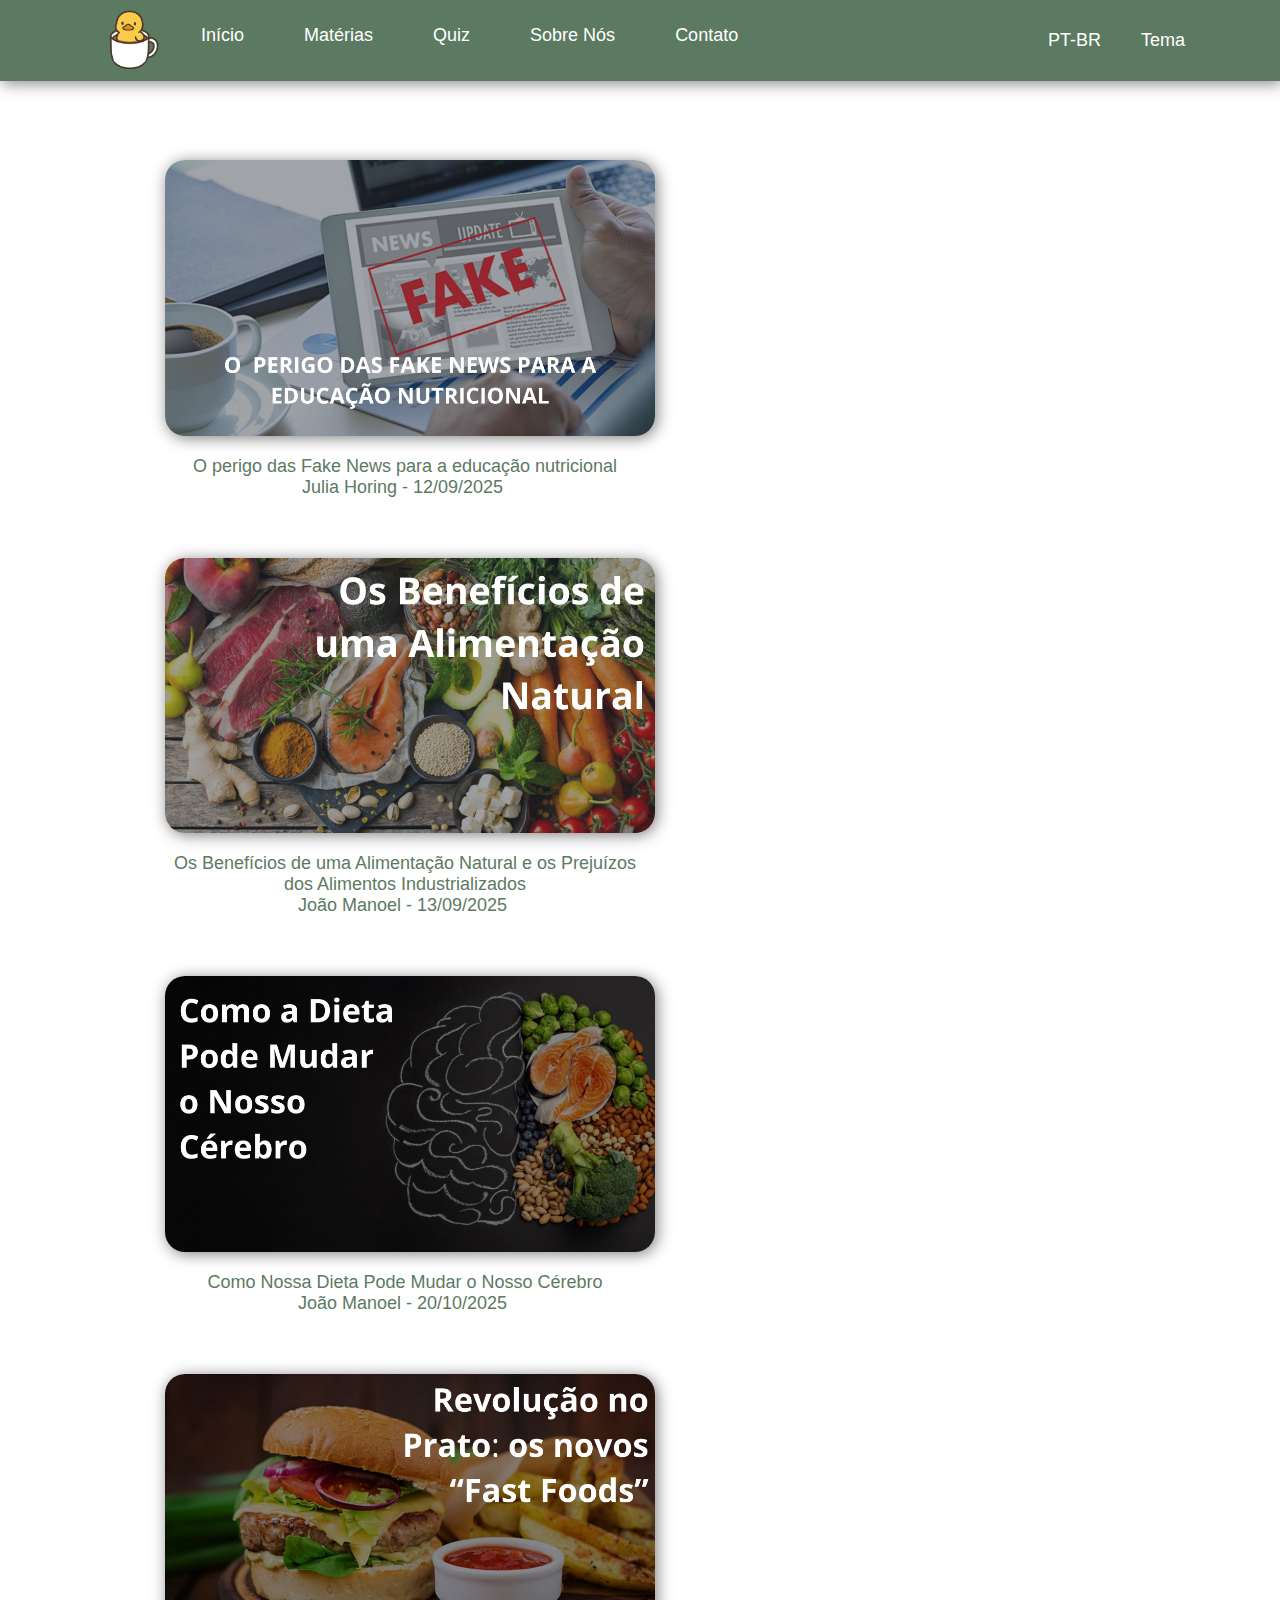
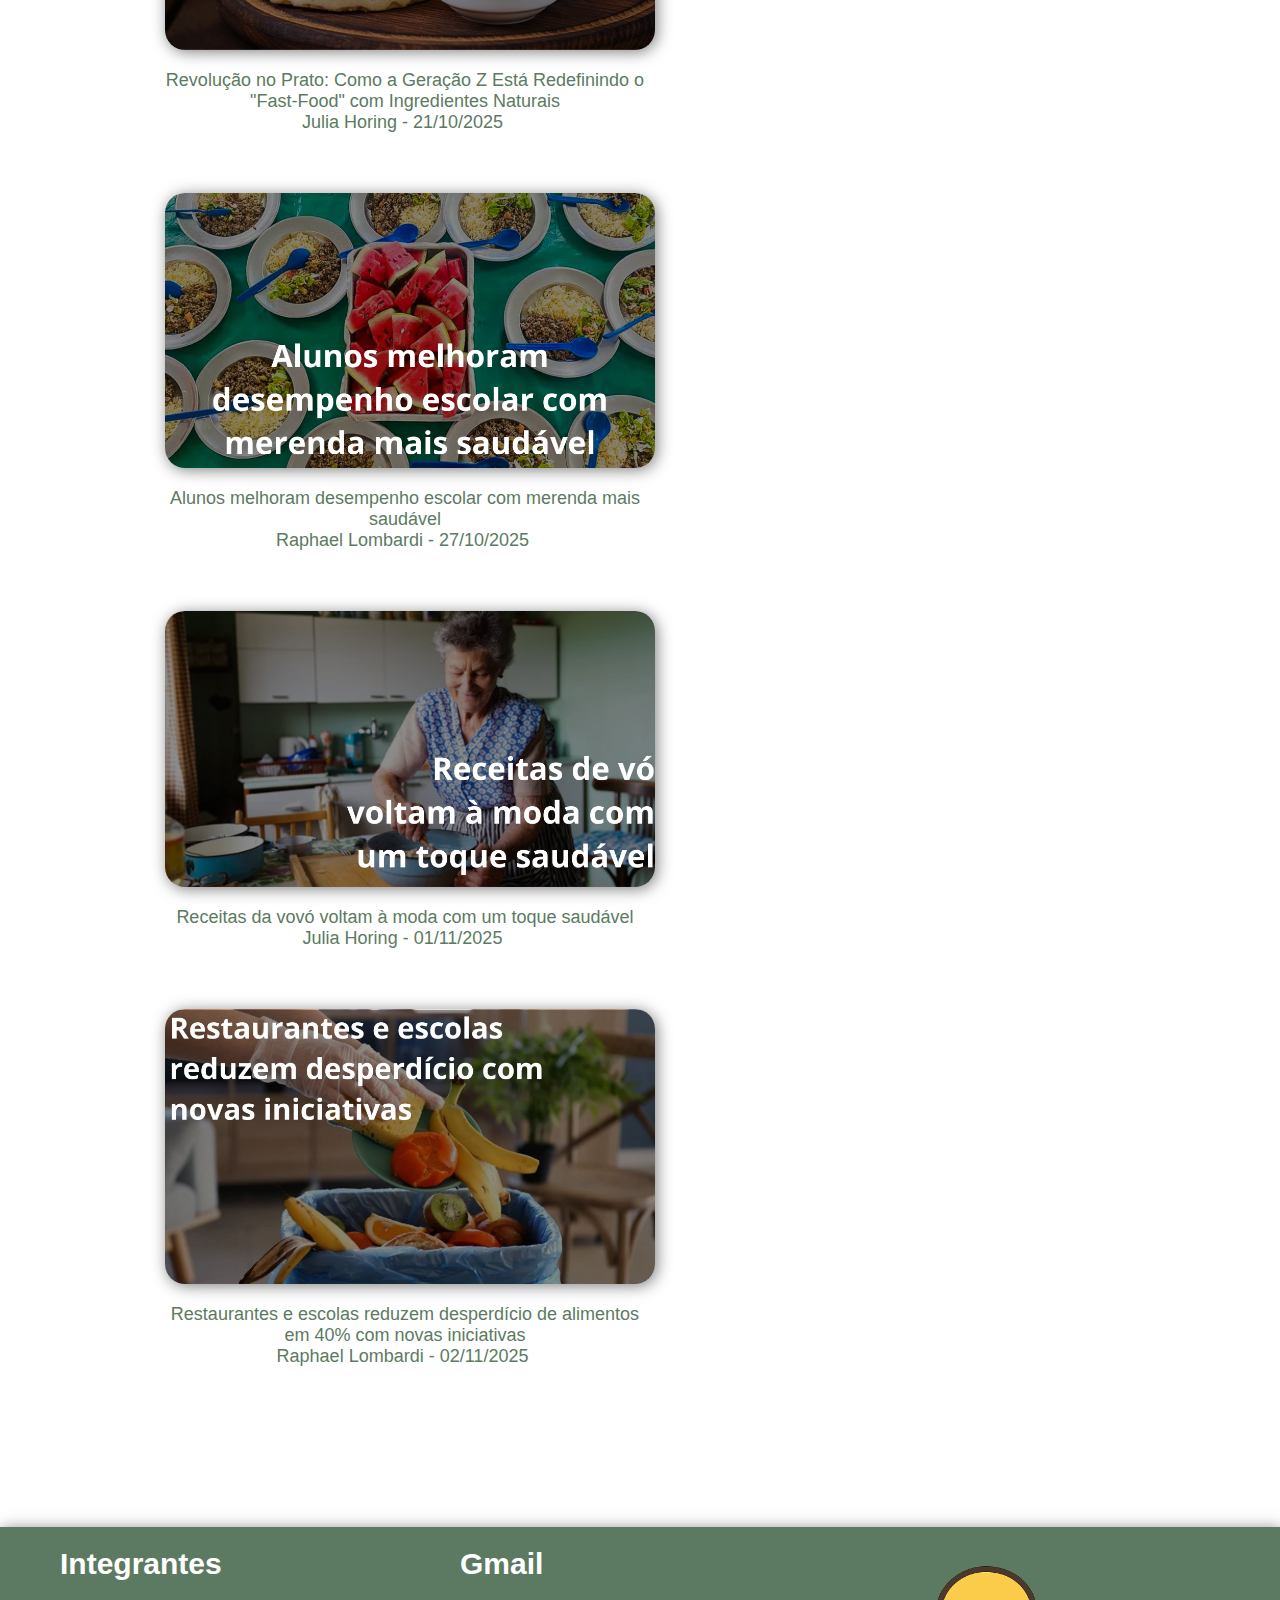
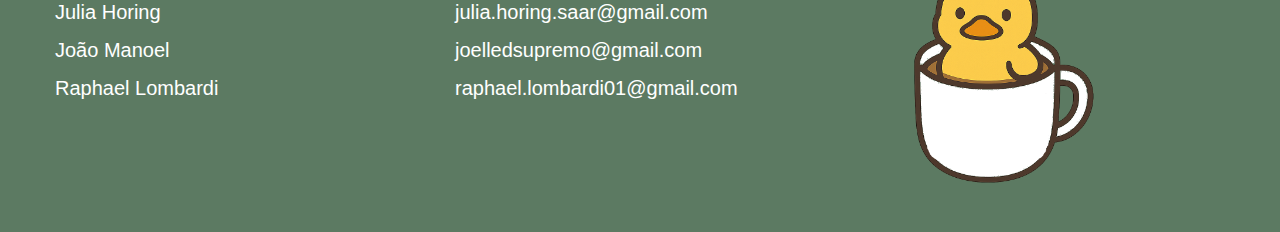
<file: materias.html>
<!DOCTYPE html>
<html lang="en">
  <head>
    <meta charset="UTF-8" />
    <meta name="viewport" content="width=device-width, initial-scale=1.0" />
    <title>Duck Coffee Community</title>
    <link rel="stylesheet" href="css/style.css" />
    <link rel="icon" href="imagens/pato-em-pe.png" />
  </head>
  <body>
    <div class="container">
      <header>
        <div class="header-container">
          <div class="header-container-content">
            <img id="patx" src="imagens/patx.png" alt="patx" />
            <div class="menu">
              <ul class="nav">
                <li class="menu-item">
                  <a href="index.html" id="hmenuitem1">Início</a>
                </li>
                <li class="menu-item">
                  <a href="materias.html" id="hmenuitem2">Matérias</a>
                </li>
                <li class="menu-item">
                  <a href="quiz.html" id="hmenuitem3">Quiz</a>
                </li>
                <li class="menu-item">
                  <a href="sobreNos.html" id="hmenuitem4">Sobre Nós</a>
                </li>
                <li class="menu-item">
                  <a href="contatos.html" id="hmenuitem5">Contato</a>
                </li>
              </ul>
              <ul class="options">
                <li class="menu-item"><button id="swap">PT-BR</button></li>
                <li class="modo-escuro"><button id="theme">Tema</button></li>
              </ul>
            </div>
          </div>
        </div>
      </header>
      <main>
        <div class="main-content">
          <section class="commom-writing-content">
            <div class="cards">
              <div class="card">
                <a href="m1.html">
                  <img src="imagens/O PERIGO DAS FAKE NEWS PARA A EDUCAÇÃO NUTRICIONAL.png"alt=""/>
                  <span id="p45">O perigo das Fake News para a educação nutricional</span>
                  <br/>
                  <span>Julia Horing - 12/09/2025</span>
                </a>
              </div>
              <div class="card">
                <a href="m2.html">
                  <img src="imagens/Os Benefícios de uma Alimentação Natural.jpg"alt=""/>
                  <span id="p46">Os Benefícios de uma Alimentação Natural e os Prejuízos dos Alimentos Industrializados</span>
                  <br/>
                  <span>João Manoel - 13/09/2025</span>
                </a>
              </div>
              <div class="card">
                <a href="m3.html">
                  <img src="imagens/Como Nossa Dieta Pode Mudar o Nosso Cérebro.png" alt="" />
                  <span id="p47">Como Nossa Dieta Pode Mudar o Nosso Cérebro</span>
                  <br>
                  <span>João Manoel - 20/10/2025</span>
                </a>
              </div>
              <div class="card">
                <a href="m4.html">
                  <img src="imagens/Revolução no Prato.png" alt="" />
                  <span id="p48">Revolução no Prato: Como a Geração Z Está Redefinindo o "Fast-Food" com Ingredientes Naturais</span>
                  <br>
                  <span>Julia Horing - 21/10/2025</span>
                </a>
              </div>
              <div class="card">
                <a href="m5.html">
                  <img src="imagens/Alunos melhoram desempenho.png" alt="" />
                  <span id="p49">Alunos melhoram desempenho escolar com merenda mais saudável</span>
                  <br>
                  <span>Raphael Lombardi - 27/10/2025</span>
                </a>
              </div>
              <div class="card">
                <a href="m6.html">
                  <img src="imagens/Receitas de vó.png" alt="" />
                  <span id="p50">Receitas da vovó voltam à moda com um toque saudável</span>
                  <br>
                  <span>Julia Horing - 01/11/2025</span>
                </a>
              </div>
              <div class="card">
                <a href="m7.html">
                  <img src="imagens/Restaurantes e escolas reduzem desperdício.jpg" alt="" />
                  <span id="p51">Restaurantes e escolas reduzem desperdício de alimentos em 40% com novas iniciativas</span>
                  <br>
                  <span>Raphael Lombardi - 02/11/2025</span>
                </a>
              </div>
            </div>
          </section>
        </div>
      </main>
      <footer>
        <div class="footer-conteiner">
          <div class="footer-content">
            <h2>Integrantes</h2>
            <ul>
              <li>Julia Horing</li>
              <li>João Manoel</li>
              <li>Raphael Lombardi</li>
            </ul>
          </div>
          <div class="footer-content">
            <h2>Gmail</h2>
            <ul>
              <li>julia.horing.saar@gmail.com</li>
              <li>joelledsupremo@gmail.com</li>
              <li>raphael.lombardi01@gmail.com</li>
            </ul>
          </div>
          <div class="footer-content">
            <img src="imagens/patx.png" alt="pato" />
          </div>
        </div>
      </footer>
    </div>
    <script src="js/materias.js"></script>
    <script src="js/tema.js"></script>
  </body>
</html>
</file>
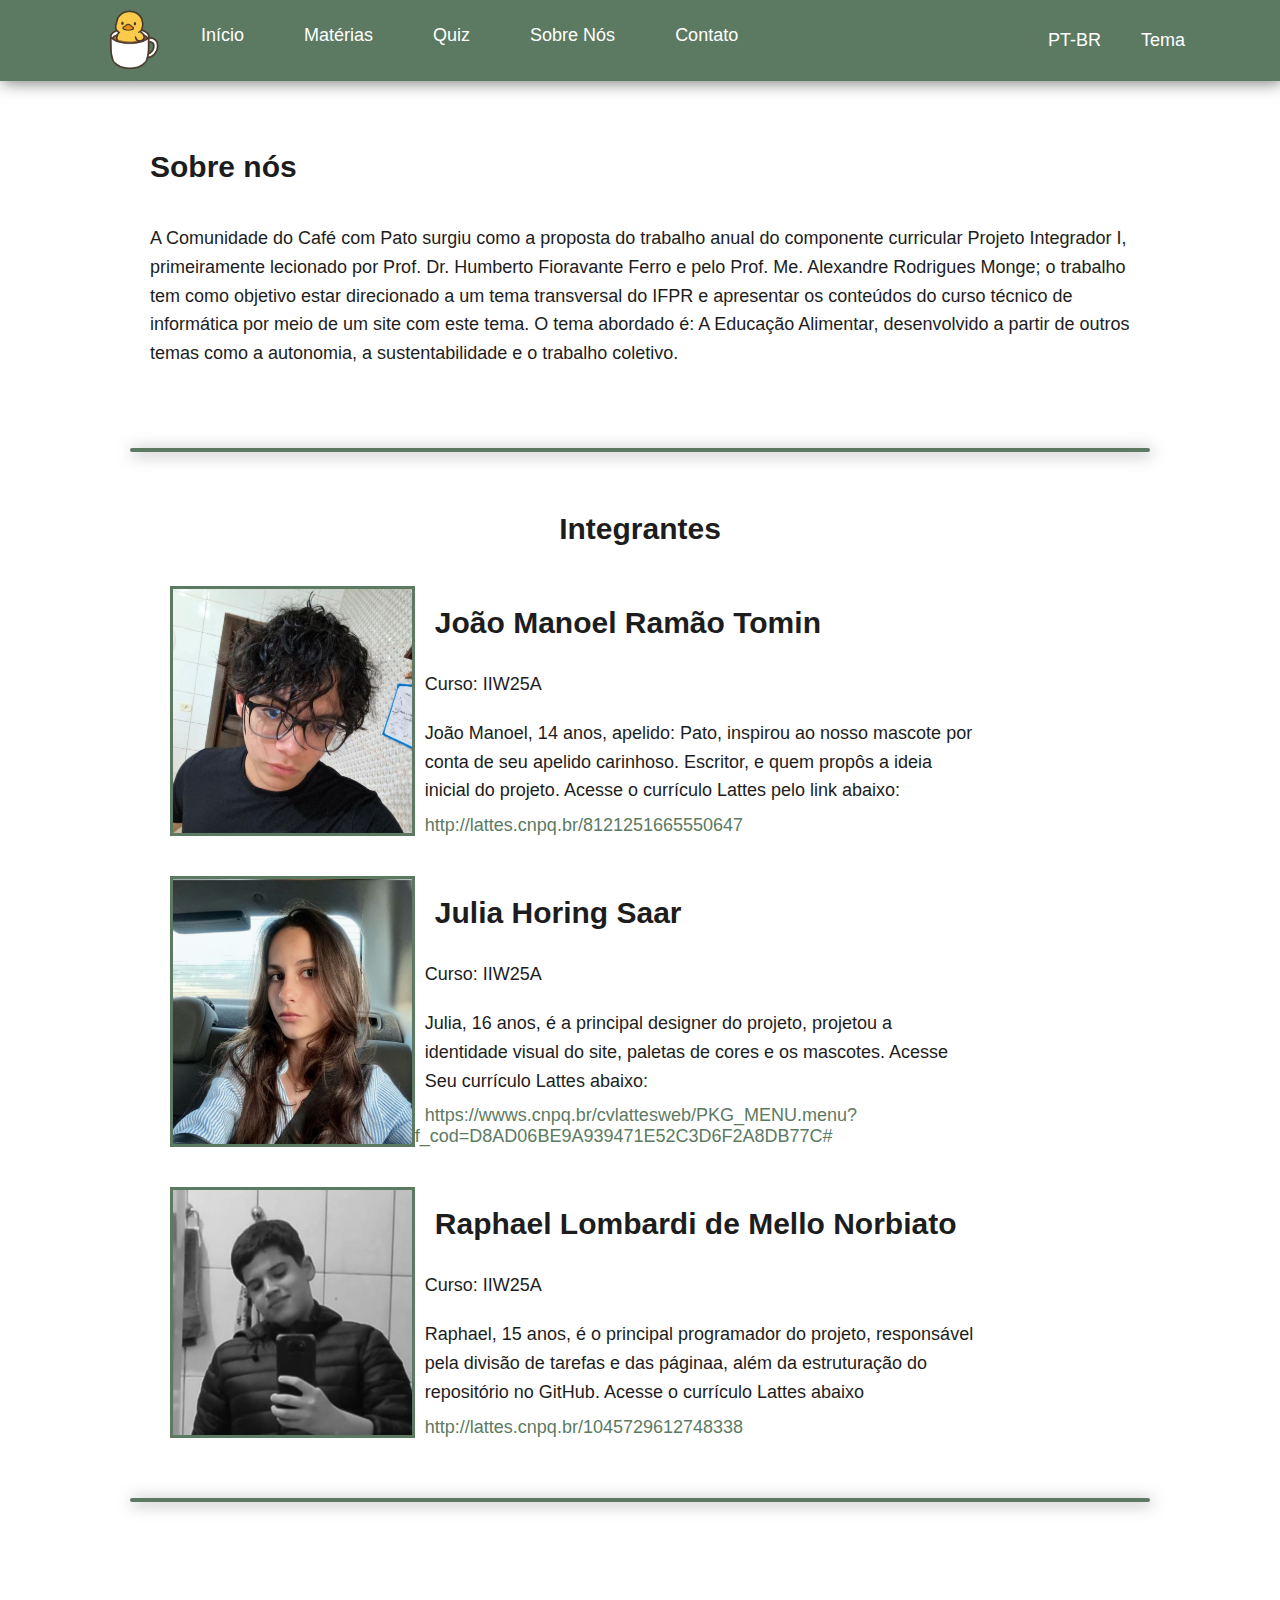
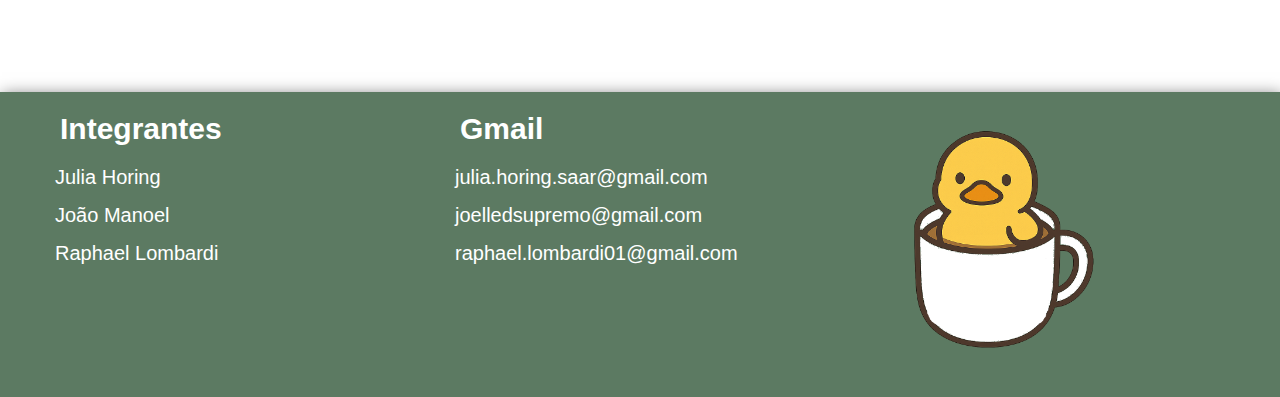
<file: sobreNos.html>
<!DOCTYPE html>
<html lang="en">
  <head>
    <meta charset="UTF-8" />
    <meta name="viewport" content="width=device-width, initial-scale=1.0" />
    <title>Duck Coffee Community</title>
    <link rel="stylesheet" href="css/style.css" />
    <link rel="icon" href="imagens/pato-em-pe.png">
  </head>
  <body>
    <div class="container">
      <header>
        <div class="header-container">
          <div class="header-container-content">
            <img id="patx" src="imagens/patx.png" alt="patx" />
            <div class="menu">
              <ul class="nav">
                <li class="menu-item"><a href="index.html" id="hmenuitem1">Início</a></li>
                <li class="menu-item"><a href="materias.html" id="hmenuitem2">Matérias</a></li>
                <li class="menu-item"><a href="quiz.html" id="hmenuitem3">Quiz</a></li>
                <li class="menu-item"><a href="sobreNos.html" id="hmenuitem4">Sobre Nós</a></li>
                <li class="menu-item"><a href="contatos.html" id="hmenuitem5">Contato</a></li>
              </ul>
              <ul class="options">
                <li class="menu-item"><button id="swap">PT-BR</button></li>
                <li class="modo-escuro"><button id="theme" >Tema</button></li>
              </ul>
            </div>
          </div>
        </div>
      </header>
      <main>
        <div class="main-content">
          <section class="commom-writing-content">
            <div class="sobreNos">
              <h2 id="p56">Sobre nós</h2>
              <div class="introducao">
                <p id="p57">A Comunidade do Café com Pato surgiu como a proposta do trabalho anual do componente curricular Projeto Integrador I, primeiramente lecionado por Prof. Dr. Humberto Fioravante Ferro e pelo Prof. Me. Alexandre Rodrigues Monge; o trabalho tem como objetivo estar direcionado a um tema transversal do IFPR e apresentar os conteúdos do curso técnico de informática por meio de um site com este tema. O tema abordado é: A Educação Alimentar, desenvolvido a partir de outros temas como a autonomia, a sustentabilidade e o trabalho coletivo.</p>
              </div>
              <hr>
              <div id="integrantes daora">
                <h2 class="nsei" id="p58">Integrantes</h2>
                <div class="integrante daora">
                  <img src="imagens/joaofoto.png" alt="">
                  <div>
                    <h2 id="p59">João Manoel Ramão Tomin</h2>
                    <p id="p60">Curso: IIW25A</p>
                    <p id="p61">João Manoel, 14 anos, apelido: Pato, inspirou ao nosso mascote por conta de seu apelido carinhoso. Escritor, e quem propôs a ideia inicial do projeto. Acesse o currículo Lattes pelo link abaixo:</p>
                    <a href="http://lattes.cnpq.br/8121251665550647">http://lattes.cnpq.br/8121251665550647</a>
                  </div>
                </div>
                <div class="integrante daora">
                  <img src="imagens/juliafoto.png" alt="">
                  <div>
                    <h2 id="p62">Julia Horing Saar</h2>
                    <p id="p63">Curso: IIW25A</p>
                    <p id="p64">Julia, 16 anos, é a principal designer do projeto, projetou a identidade visual do site, paletas de cores e os mascotes. Acesse Seu currículo Lattes abaixo:</p>
                    <a href="https://wwws.cnpq.br/cvlattesweb/PKG_MENU.menu?f_cod=D8AD06BE9A939471E52C3D6F2A8DB77C#">https://wwws.cnpq.br/cvlattesweb/PKG_MENU.menu?f_cod=D8AD06BE9A939471E52C3D6F2A8DB77C#</a>
                  </div>
                </div>
                <div class="integrante daora">
                  <img src="imagens/raphaelfoto.png" alt="">
                  <div>
                    <h2 id="p65">Raphael Lombardi de Mello Norbiato</h2>
                    <p id="p66">Curso: IIW25A</p>
                    <p id="p67">Raphael, 15 anos, é o principal programador do projeto, responsável pela divisão de tarefas e das páginaa, além da estruturação do repositório no GitHub. Acesse o currículo Lattes abaixo</p>
                    <a href="http://lattes.cnpq.br/1045729612748338">http://lattes.cnpq.br/1045729612748338</a>
                  </div>
                </div>
                <hr>
              </div>
            </div>
          </section>
        </div>
      </main>
      <footer>
        <div class="footer-conteiner">
            <div class="footer-content">
              <h2>Integrantes</h2>
              <ul>
                <li>Julia Horing</li>
                <li>João Manoel</li>
                <li>Raphael Lombardi</li>
              </ul>
            </div>
            <div class="footer-content">
              <h2>Gmail</h2>
              <ul>
                <li>julia.horing.saar@gmail.com</li>
                <li>joelledsupremo@gmail.com</li>
                <li>raphael.lombardi01@gmail.com</li>
              </ul>
            </div>
            <div class="footer-content">
              <img src="imagens/patx.png" alt="pato">
            </div>
        </div>
      </footer>
    </div>
    <script src="js/sobreNos.js"></script>
    <script src="js/tema.js"></script>
  </body>
</html>
</file>
<file: css/style.css>
* {
  margin: 0;
  padding: 0;
  box-sizing: border-box;
  font-family: 'Trebuchet MS', 'Lucida Sans Unicode', 'Lucida Grande', 'Lucida Sans', Arial, sans-serif;
  font-size: 18px;
}

body {
  background-color: var(--colorBackground);
  color: var(--colorText);
}

a{
  color: var(--aColor);
}

.container {
  display: flex;
  flex-direction: column;
  background-color: #b8b8b8;
  max-width: 100%;
}

:root {
  --color1: #5c7a62;
  --color2: #fff;
  --color3: #3b3b3b;
  --colorText: #1d1d1d;
  --colorBackground: #fff;
  --temaColor: #405e46;
  --temaColor: #1d1d1d;
  --headerColor: #fff;
  --aColor: #5c7a62;
  --shadowColor: rgba(0, 0, 0, 0.5);
}

.modo-escuro{
  --color1: #39533e;
  --color2: #3b3b3b;
  --color3: #fff;
  --colorText: #fff;
  --colorBackground: #1d1d1d;
  --temaBColor: #5c7a62;
  --temaColor: #fff;
  --headerColor: #fff;
  --shadowColor: rgba(110, 110, 110, 0.5);
}

#theme{
  background-color: var(--temaBColor);
  color: var(--temaColor);
}

header {
  display: flex;
  flex-direction: column;
  max-width: 100vw;
  background-color: var(--color1);
  position: absolute;
  z-index: 10;
}

#hmenuitem1{
  color: var(--headerColor);
}

#hmenuitem2{
  color: var(--headerColor);
}

#hmenuitem3{
  color: var(--headerColor);
}

#hmenuitem4{
  color: var(--headerColor);
}

#hmenuitem5{
  color: var(--headerColor);
}

.header-container {
  display: flex;
  flex: 1;
  background-color: var(--color1);
  color: var(--headerColor);
  width: 100vw;
  position: fixed;
  height: fit-content;
  box-shadow: -2px 2px 15px 0px var(--shadowColor);
  box-shadow: 2px 2px 15px 0px var(--shadowColor);
}

.header-container-content {
  display: flex;
  width: 100vw;
  max-width: 1100px;
  margin: auto;
  align-items: center;
  background-color: var(--color1);
}

#patx {
  width: 9vh;
  border-radius: 10vh;
  background-color: var(--color1);
}

header a{
  color: var(--headerColor);
}

.nav {
  list-style: none;
  display: flex;
  flex-wrap: wrap;
  background-color: var(--color1);
}

.menu-item {
  margin: 0px 30px;
  background-color: var(--color1);
  color: var(--headerColor);
}

.options button {
  background-color: transparent;
  font-size: 18px;
  border: none;
  color: var(--headerColor);
  padding: 5px;
  cursor: pointer;
  font-family: 'Trebuchet MS', 'Lucida Sans Unicode', 'Lucida Grande', 'Lucida Sans', Arial, sans-serif;
  background-color: var(--color1);
}

.menu{
  width: 100%;
  display: flex;
  justify-content: space-between;
  font-size: 20px;
  background-color: var(--color1);
  color: var(--headerColor);
}

.options{
  display: flex;
  flex-wrap: nowrap;
  width: fit-content;
  list-style: none;
  background-color: var(--color1);
}


.main-content {
  display: flex;
  background-color: var(--color2);
  margin: auto;
  box-shadow: -2px 2px 15px 0px var(--shadowColor);
  box-shadow: 2px 2px 15px 0px var(--shadowColor);
  width: 100%;
  padding: 0 100px;
  padding: 100px;
}

blockquote {
  margin-top: 21px;
}

#carousel {
  display: flex;
  width: 100%;
  flex-wrap: wrap;
  text-align: center;
}

#carousel h1 {
  margin: auto;
  width: 100%;
  margin-top: 20px;
  font-size: 40px;
}

footer {
  display: flex;
  flex-direction: column;
  background-color: var(--color1);
  box-shadow: -2px 2px 15px 0px var(--shadowColor);
  box-shadow: 2px 2px 15px 0px var(--shadowColor);
}

.footer-conteiner {
  display: flex;
  width: 100%;
  max-width: 1200px;
  flex-wrap: wrap;
  margin: auto;
}

.footer-content {
  flex: 1;
  min-height: 30px;
  color: var(--headerColor);
}

.commom-writing-content {
  width: 100%;
  max-width: 1200px;
  margin: auto;
  padding: 30px;
}

.commom-writing-content p {
  font-family: Arial, Helvetica, sans-serif;
  line-height: 1.6;
  padding: 20px;
}

.commom-writing-content h1, h2 {
  margin: 20px;
}

header a {
  list-style: none;
  color: var(--headerColor);
  text-decoration: none;
  transition: 0.3s;
}

header a:hover {
  text-decoration: 2px underline;
  transition: 0.3s;
}

.abertura {
  text-align: center;
}

.imagem-inicial {
  width: 100%;
  display: flex;
}

.imagem-inicial img {
  margin: auto;
  border-radius: 5px;
  box-shadow: -2px 2px 15px 0px var(--shadowColor);
  box-shadow: 2px 2px 15px 0px var(--shadowColor);
  max-width: 800px;
}

#article-content {
  padding-left: 100px;
  padding-right: 100px;
}

.commom-writing-content li {
  font-size: medium;
  font-family: Arial, Helvetica, sans-serif;
}

.carrossel {
  width: 70%;
  margin: 25px auto;
  overflow: hidden;
  position: relative;
  box-shadow: -2px 2px 15px 0px var(--shadowColor);
  box-shadow: 2px 2px 15px 0px var(--shadowColor);
  border-radius: 10px;
}

.carrossel ul {
  display: flex;
  width: 100%;
  padding: 0;
  margin: 0;
  list-style: none;
  animation: transicao 20s infinite;
}

.carrossel li {
  width: 100%;
  flex-shrink: 0;
  transition: transform 1s infinite;
}

.carrossel img {
  width: 100%;
  height: 100%;
}

@keyframes transicao {

  0%,
  25% {
    transform: translateX(0);
  }

  25%,
  50% {
    transform: translateX(-100%);
  }

  50%,
  75% {
    transform: translateX(-200%);
  }

  75%,
  100% {
    transform: translateX(-300%);
  }

  100% {
    transform: translateX(0);
  }
}

footer li{
  margin: 15px;
  font-size: 20px;
  list-style: none;
}

footer img{
  width: 300px;
  margin: auto;
}

#quem-somos{
  background-color: var(--color1);
  color: var(--headerColor);
  width: 100%;
  padding: 30px;
  border-radius: 30px;
  font-size: 20px;
  margin-top: 100px;
  margin-bottom: 100px;
  display: flex;
  flex-wrap: wrap;
  box-shadow: -2px 2px 15px 0px var(--shadowColor);
  box-shadow: 2px 2px 15px 0px var(--shadowColor);
}

#quem-somos h2{
  font-size: 50px;
}

#quem-somos div{
  width: 80%;
}

#quem-somos img{
  width: 20%;
}

#quem-somos p{
  width: 80%;
}

#objetivo{
  width: 80%;
  padding: 30px;
  margin: auto;
  font-size: 20px;
  margin-top: 100px;
  margin-bottom: 100px;
}

#objetivo h2{
  text-align: center;
    font-size: 30px;
}

.isquece{
  font-size: 30px;
  justify-self: center;
  margin-bottom: 50px;
}

.passoEsq{
  width: 50%;
  border-right: 5px dotted var(--color1);
  margin: 0;
}

.passoEsq p{
  padding: 0 30px;
  font-size: 18px;
}

.passoEsq h2{
  font-size: 25px;
}

.passoDir h2{
  font-size: 25px;
}
.passoDir{
  justify-self: end;
  width: 50%;
  border-left: 5px dotted var(--color1);
  box-sizing: content-box;
}

.passoDir p{
  padding: 0 30px;
  font-size: 18px;
}

.integrante{
  width: 80%;
  display: flex;
}

.integrantes h2{
  font-size: 30px;
  margin: auto 0;
}

.integrante img{
  width: 30%;
}

.integrante div{
  margin: auto 0;
}

.integrante p{
  margin: 0;
  padding: 10px;
  font-size: 18px;
}

.integrante a{
  color: var(--aColor);
  font-size: 18px;
  padding-left: 10px;
  text-decoration: none;
}

.integrante a:hover{
  text-decoration: underline 2px var(--aColor);
}

hr{
  margin: 100px;
  border: 2px solid var(--color1);
  margin: 60px 0;
  border-radius: 2px;
  box-shadow: -2px 2px 15px 0px var(--shadowColor);
  box-shadow: 2px 2px 15px 0px var(--shadowColor);
}

#mapa-do-site h2{
  justify-self: center;
  font-size: 30px;
  margin: 50px;
}

table{
  width: 100%;
  padding: 20px;
  background-color: var(--color1);
  border-collapse: collapse;
}

td{
  border: 2px solid var(--color1);
  padding: 20px;
  width: 50%;
  background-color: var(--color2);
}

#mapa-do-site a{
  text-decoration: none;
  color: var(--aColor);
}

#mapa-do-site a:hover{
  text-decoration: 2px underline;
  color: var(--aColor);
}

.cards{
  width: 100%;
  display: flex;
  flex-wrap: wrap;
  margin: auto;
}

.card{
  display: block;
  width: 100%;
  max-width: 550px;
  border-radius: 50px;
  padding: 30px;
  text-align: center;
}

.card img{
  width: 100%;
  box-shadow: -2px 2px 15px 0px var(--shadowColor);
  box-shadow: 2px 2px 15px 0px var(--shadowColor);
  border-radius: 20px;
  margin-bottom: 15px;
  max-height: 300px;
}

.card a{
  text-decoration: none;
  font-size: 18px;
  margin: 5px;
  color: var(--aColor);
}

h2{
  font-size: 30px;
}

.nsei{
  justify-self: center;
}

.daora{
  margin: 40px;
}

.daora img{
  border: 3px solid var(--color1);
}

.sla{
  margin: 50px;
}
</file>
